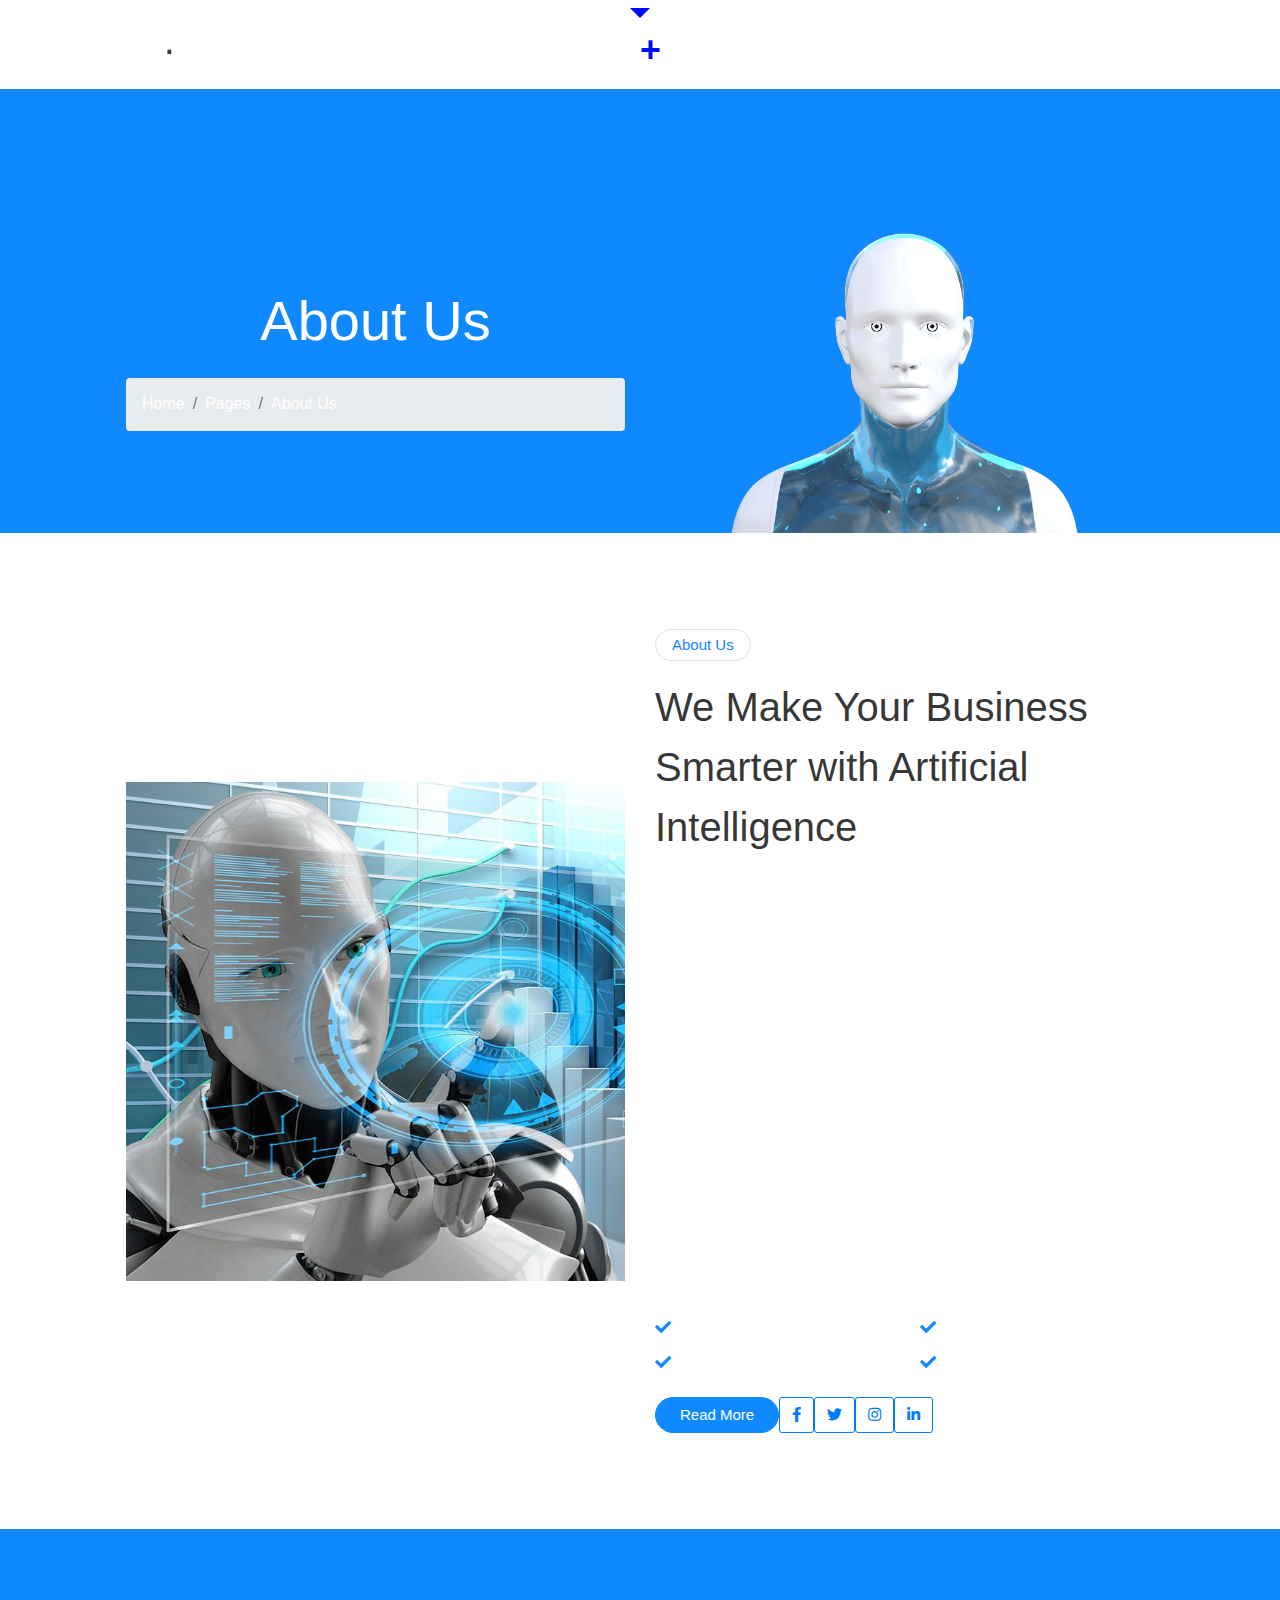
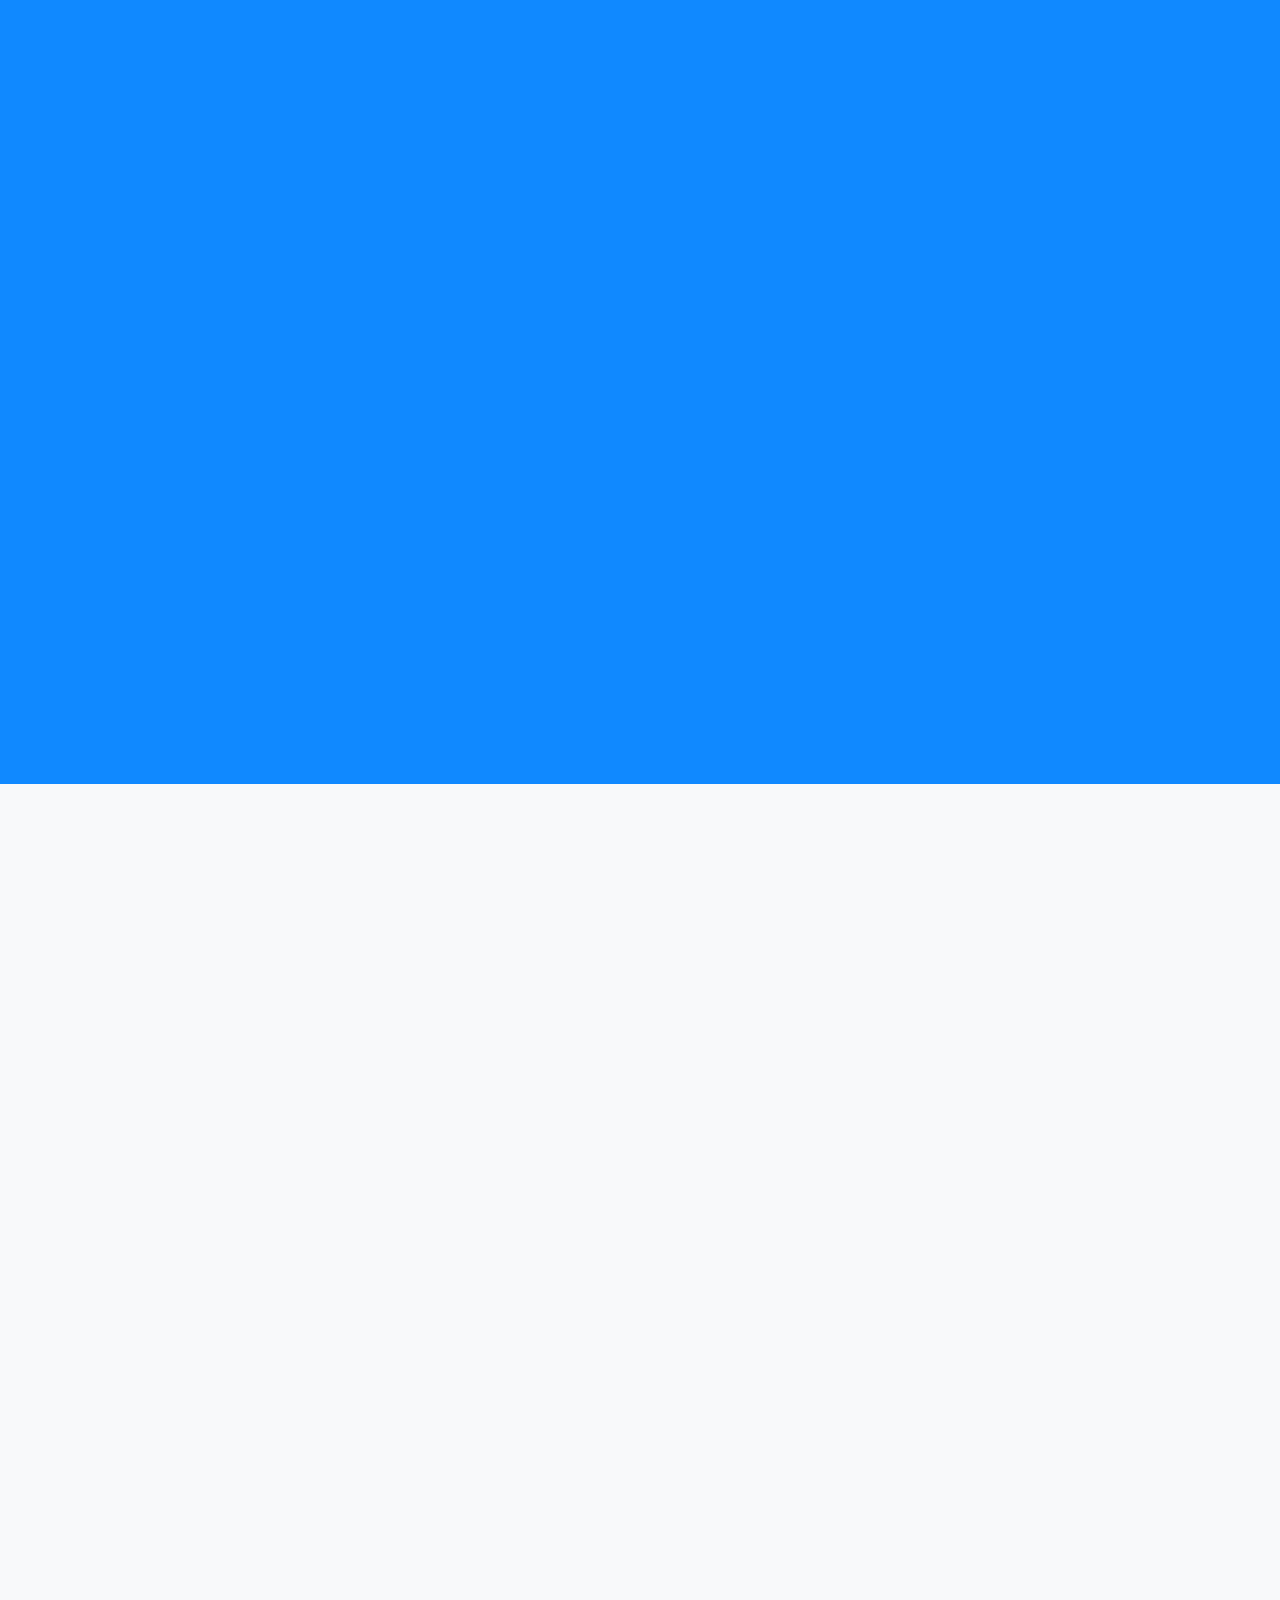
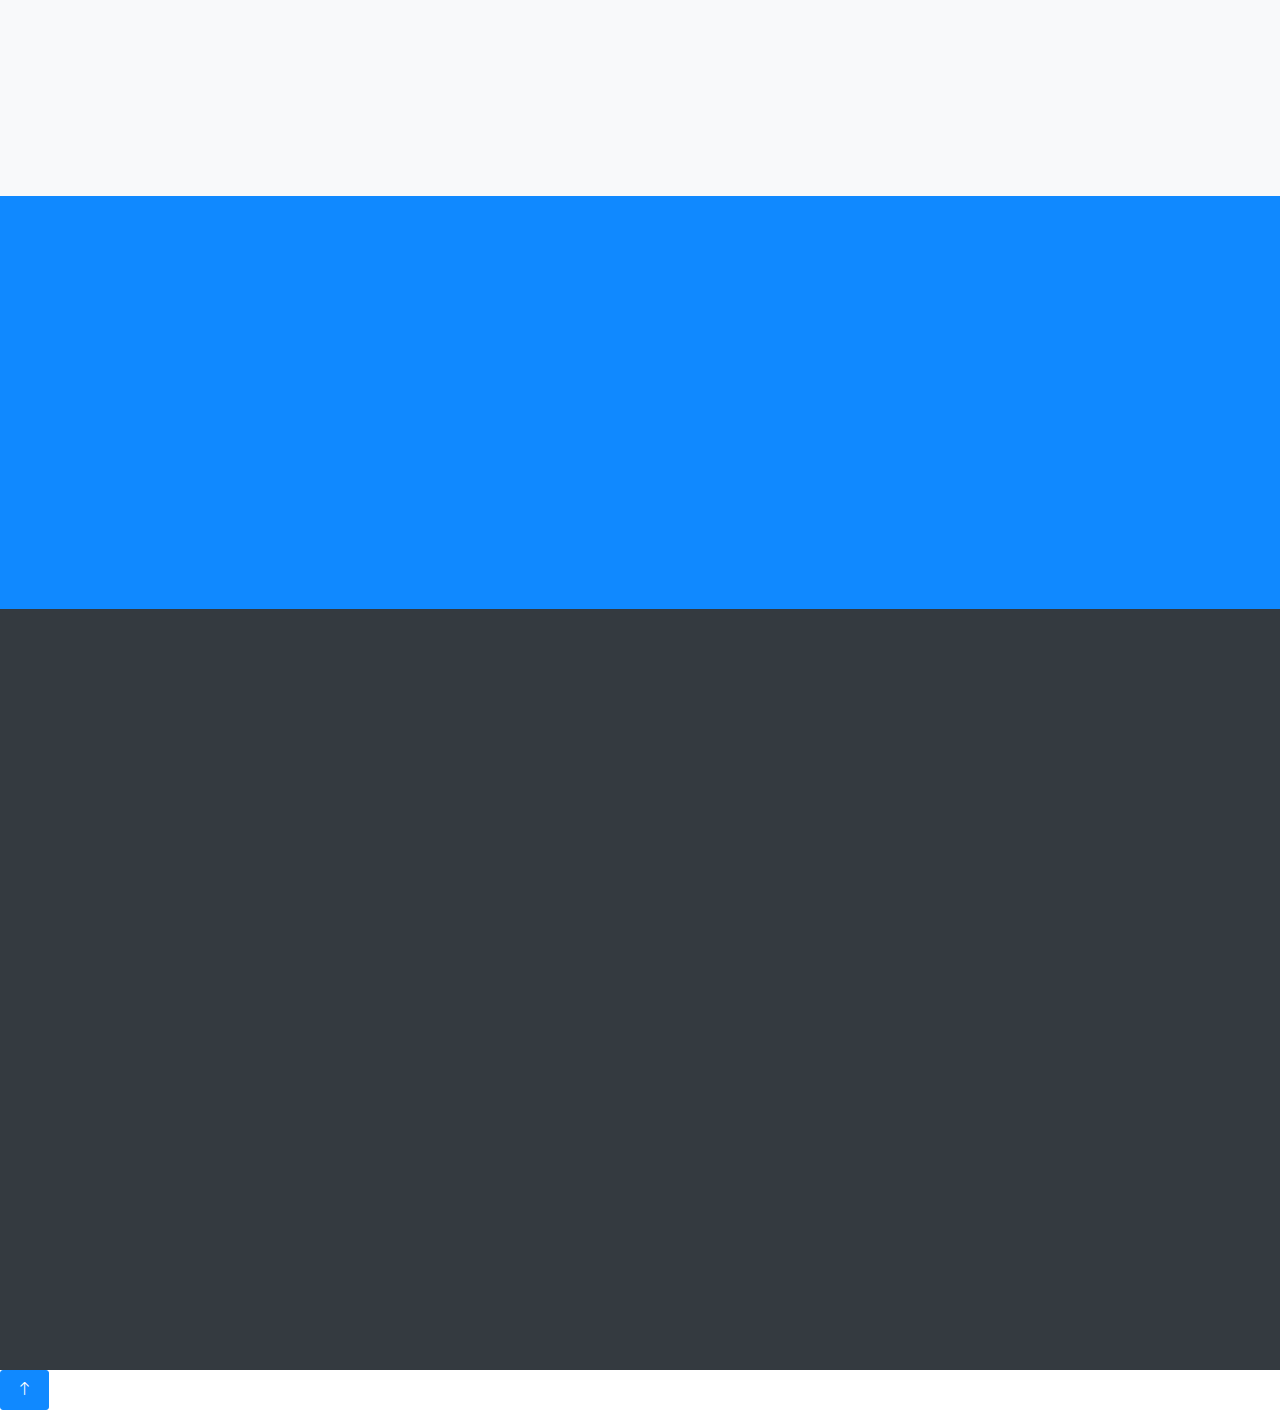
<file: about.html>
<!DOCTYPE html>
<html lang="en">

<head>
    <meta charset="utf-8">
    <title>AI.Tech - Artificial Intelligence HTML Template</title>
    <meta content="width=device-width, initial-scale=1.0" name="viewport">
    <meta content="" name="keywords">
    <meta content="" name="description">

    <!-- Favicon -->
    <link href="img/favicon.ico" rel="icon">

    <!-- Google Web Fonts -->
    <link rel="preconnect" href="https://fonts.googleapis.com">
    <link rel="preconnect" href="https://fonts.gstatic.com" crossorigin>
    <link href="https://fonts.googleapis.com/css2?family=Open+Sans:wght@400;600&family=Ubuntu:wght@500;700&display=swap"
        rel="stylesheet">

    <!-- Icon Font Stylesheet -->
    <link href="https://cdnjs.cloudflare.com/ajax/libs/font-awesome/5.10.0/css/all.min.css" rel="stylesheet">
    <link href="https://cdn.jsdelivr.net/npm/bootstrap-icons@1.4.1/font/bootstrap-icons.css" rel="stylesheet">

    <!-- Libraries Stylesheet -->
    <link href="lib/animate/animate.min.css" rel="stylesheet">
    <link href="lib/owlcarousel/assets/owl.carousel.min.css" rel="stylesheet">

    <!-- Customized Bootstrap Stylesheet -->
    <link href="css/bootstrap.min.css" rel="stylesheet">

    <!-- Template Stylesheet -->
    <link href="css/style.css" rel="stylesheet">
</head>

<body>
    <!-- Spinner Start -->
    <div id="spinner"
        class="show bg-white position-fixed translate-middle w-100 vh-100 top-50 start-50 d-flex align-items-center justify-content-center">
        <div class="spinner-grow text-primary" style="width: 3rem; height: 3rem;" role="status">
            <span class="sr-only">Loading...</span>
        </div>
    </div>
    <!-- Spinner End -->


    <!-- Navbar Start -->
    <div class="container-fluid sticky-top">
        <div class="container">
            <nav class="navbar navbar-expand-lg navbar-dark p-0">
                <a href="index.html" class="navbar-brand">
                    <h1 class="text-white">AI<span class="text-dark">.</span>Tech</h1>
                </a>
                <button type="button" class="navbar-toggler ms-auto me-0" data-bs-toggle="collapse"
                    data-bs-target="#navbarCollapse">
                    <span class="navbar-toggler-icon"></span>
                </button>
                <div class="collapse navbar-collapse" id="navbarCollapse">
                    <div class="navbar-nav ms-auto">
                        <a href="index.html" class="nav-item nav-link">Home</a>
                        <a href="about.html" class="nav-item nav-link active">About</a>
                        <a href="service.html" class="nav-item nav-link">Services</a>
                        <a href="project.html" class="nav-item nav-link">Projects</a>
                        <div class="nav-item dropdown">
                            <a href="#" class="nav-link dropdown-toggle" data-bs-toggle="dropdown">Pages</a>
                            <div class="dropdown-menu bg-light mt-2">
                                <a href="feature.html" class="dropdown-item">Features</a>
                                <a href="team.html" class="dropdown-item">Our Team</a>
                                <a href="faq.html" class="dropdown-item">FAQs</a>
                                <a href="testimonial.html" class="dropdown-item">Testimonial</a>
                                <a href="404.html" class="dropdown-item">404 Page</a>
                            </div>
                        </div>
                        <a href="contact.html" class="nav-item nav-link">Contact</a>
                    </div>
                    <butaton type="button" class="btn text-white p-0 d-none d-lg-block" data-bs-toggle="modal"
                        data-bs-target="#searchModal"><i class="fa fa-search"></i></butaton>
                </div>
            </nav>
        </div>
    </div>
    <!-- Navbar End -->


    <!-- Hero Start -->
    <div class="container-fluid pt-5 bg-primary hero-header">
        <div class="container pt-5">
            <div class="row g-5 pt-5">
                <div class="col-lg-6 align-self-center text-center text-lg-start mb-lg-5">
                    <h1 class="display-4 text-white mb-4 animated slideInRight">About Us</h1>
                    <nav aria-label="breadcrumb">
                        <ol class="breadcrumb justify-content-center justify-content-lg-start mb-0">
                            <li class="breadcrumb-item"><a class="text-white" href="#">Home</a></li>
                            <li class="breadcrumb-item"><a class="text-white" href="#">Pages</a></li>
                            <li class="breadcrumb-item text-white active" aria-current="page">About Us</li>
                        </ol>
                    </nav>
                </div>
                <div class="col-lg-6 align-self-end text-center text-lg-end">
                    <img class="img-fluid" src="img/hero-img.png" alt="" style="max-height: 300px;">
                </div>
            </div>
        </div>
    </div>
    <!-- Hero End -->


    <!-- Full Screen Search Start -->
    <div class="modal fade" id="searchModal" tabindex="-1">
        <div class="modal-dialog modal-fullscreen">
            <div class="modal-content" style="background: rgba(20, 24, 62, 0.7);">
                <div class="modal-header border-0">
                    <button type="button" class="btn btn-square bg-white btn-close" data-bs-dismiss="modal"
                        aria-label="Close"></button>
                </div>
                <div class="modal-body d-flex align-items-center justify-content-center">
                    <div class="input-group" style="max-width: 600px;">
                        <input type="text" class="form-control bg-transparent border-light p-3"
                            placeholder="Type search keyword">
                        <button class="btn btn-light px-4"><i class="bi bi-search"></i></button>
                    </div>
                </div>
            </div>
        </div>
    </div>
    <!-- Full Screen Search End -->


    <!-- About Start -->
    <div class="container-fluid py-5">
        <div class="container py-5">
            <div class="row g-5 align-items-center">
                <div class="col-lg-6 wow fadeIn" data-wow-delay="0.1s">
                    <div class="about-img">
                        <img class="img-fluid" src="img/about-img.jpg">
                    </div>
                </div>
                <div class="col-lg-6 wow fadeIn" data-wow-delay="0.5s">
                    <div class="btn btn-sm border rounded-pill text-primary px-3 mb-3">About Us</div>
                    <h1 class="mb-4">We Make Your Business Smarter with Artificial Intelligence</h1>
                    <p class="mb-4">Tempor erat elitr rebum at clita. Diam dolor diam ipsum et tempor sit. Aliqu diam
                        amet diam et eos labore. Clita erat ipsum et lorem et sit, sed stet no labore lorem sit. Sanctus
                        clita duo justo et tempor eirmod magna dolore erat amet</p>
                    <p class="mb-4">Aliqu diam amet diam et eos labore. Clita erat ipsum et lorem et sit, sed stet no
                        labore lorem sit. Sanctus clita duo justo et tempor.</p>
                    <div class="row g-3">
                        <div class="col-sm-6">
                            <h6 class="mb-3"><i class="fa fa-check text-primary me-2"></i>Award Winning</h6>
                            <h6 class="mb-0"><i class="fa fa-check text-primary me-2"></i>Professional Staff</h6>
                        </div>
                        <div class="col-sm-6">
                            <h6 class="mb-3"><i class="fa fa-check text-primary me-2"></i>24/7 Support</h6>
                            <h6 class="mb-0"><i class="fa fa-check text-primary me-2"></i>Fair Prices</h6>
                        </div>
                    </div>
                    <div class="d-flex align-items-center mt-4">
                        <a class="btn btn-primary rounded-pill px-4 me-3" href="">Read More</a>
                        <a class="btn btn-outline-primary btn-square me-3" href=""><i class="fab fa-facebook-f"></i></a>
                        <a class="btn btn-outline-primary btn-square me-3" href=""><i class="fab fa-twitter"></i></a>
                        <a class="btn btn-outline-primary btn-square me-3" href=""><i class="fab fa-instagram"></i></a>
                        <a class="btn btn-outline-primary btn-square" href=""><i class="fab fa-linkedin-in"></i></a>
                    </div>
                </div>
            </div>
        </div>
    </div>
    <!-- About End -->


    <!-- Feature Start -->
    <div class="container-fluid bg-primary feature pt-5">
        <div class="container pt-5">
            <div class="row g-5">
                <div class="col-lg-6 align-self-center mb-md-5 pb-md-5 wow fadeIn" data-wow-delay="0.3s">
                    <div class="btn btn-sm border rounded-pill text-white px-3 mb-3">Why Choose Us</div>
                    <h1 class="text-white mb-4">We're Best in AI Industry with 10 Years of Experience</h1>
                    <p class="text-light mb-4">Aliqu diam amet diam et eos labore. Clita erat ipsum et lorem et sit, sed
                        stet no labore lorem sit. Sanctus clita duo justo et tempor</p>
                    <div class="d-flex align-items-center text-white mb-3">
                        <div class="btn-sm-square bg-white text-primary rounded-circle me-3">
                            <i class="fa fa-check"></i>
                        </div>
                        <span>Diam dolor diam ipsum et tempor sit</span>
                    </div>
                    <div class="d-flex align-items-center text-white mb-3">
                        <div class="btn-sm-square bg-white text-primary rounded-circle me-3">
                            <i class="fa fa-check"></i>
                        </div>
                        <span>Diam dolor diam ipsum et tempor sit</span>
                    </div>
                    <div class="d-flex align-items-center text-white mb-3">
                        <div class="btn-sm-square bg-white text-primary rounded-circle me-3">
                            <i class="fa fa-check"></i>
                        </div>
                        <span>Diam dolor diam ipsum et tempor sit</span>
                    </div>
                    <div class="row g-4 pt-3">
                        <div class="col-sm-6">
                            <div class="d-flex rounded p-3" style="background: rgba(256, 256, 256, 0.1);">
                                <i class="fa fa-home fa-3x text-white"></i>
                                <div class="ms-3">
                                    <h2 class="text-white mb-0" data-toggle="counter-up">9999</h2>
                                    <p class="text-white mb-0">Happy Clients</p>
                                </div>
                            </div>
                        </div>
                        <div class="col-sm-6">
                            <div class="d-flex rounded p-3" style="background: rgba(256, 256, 256, 0.1);">
                                <i class="fa fa-home fa-3x text-white"></i>
                                <div class="ms-3">
                                    <h2 class="text-white mb-0" data-toggle="counter-up">9999</h2>
                                    <p class="text-white mb-0">Project Complete</p>
                                </div>
                            </div>
                        </div>
                    </div>
                </div>
                <div class="col-lg-6 align-self-end text-center text-md-end wow fadeIn" data-wow-delay="0.5s">
                    <img class="img-fluid" src="img/feature.png" alt="">
                </div>
            </div>
        </div>
    </div>
    <!-- Feature End -->


    <!-- Team Start -->
    <div class="container-fluid bg-light py-5">
        <div class="container py-5">
            <div class="row g-5 align-items-center">
                <div class="col-lg-5 wow fadeIn" data-wow-delay="0.1s">
                    <div class="btn btn-sm border rounded-pill text-primary px-3 mb-3">Our Team</div>
                    <h1 class="mb-4">Meet Our Experienced Team Members</h1>
                    <p class="mb-4">Tempor erat elitr rebum at clita. Diam dolor diam ipsum et tempor sit. Aliqu diam
                        amet diam et eos labore. Clita erat ipsum et lorem et sit, sed stet no labore lorem sit. Sanctus
                        clita duo justo et tempor eirmod magna dolore erat amet</p>
                    <a class="btn btn-primary rounded-pill px-4" href="">Read More</a>
                </div>
                <div class="col-lg-7">
                    <div class="row g-4">
                        <div class="col-md-6">
                            <div class="row g-4">
                                <div class="col-12 wow fadeIn" data-wow-delay="0.1s">
                                    <div class="team-item bg-white text-center rounded p-4 pt-0">
                                        <img class="img-fluid rounded-circle p-4" src="img/team-1.jpg" alt="">
                                        <h5 class="mb-0">Boris Johnson</h5>
                                        <small>Founder & CEO</small>
                                        <div class="d-flex justify-content-center mt-3">
                                            <a class="btn btn-square btn-primary m-1" href=""><i
                                                    class="fab fa-facebook-f"></i></a>
                                            <a class="btn btn-square btn-primary m-1" href=""><i
                                                    class="fab fa-twitter"></i></a>
                                            <a class="btn btn-square btn-primary m-1" href=""><i
                                                    class="fab fa-instagram"></i></a>
                                            <a class="btn btn-square btn-primary m-1" href=""><i
                                                    class="fab fa-linkedin-in"></i></a>
                                        </div>
                                    </div>
                                </div>
                                <div class="col-12 wow fadeIn" data-wow-delay="0.5s">
                                    <div class="team-item bg-white text-center rounded p-4 pt-0">
                                        <img class="img-fluid rounded-circle p-4" src="img/team-2.jpg" alt="">
                                        <h5 class="mb-0">Adam Crew</h5>
                                        <small>Executive Manager</small>
                                        <div class="d-flex justify-content-center mt-3">
                                            <a class="btn btn-square btn-primary m-1" href=""><i
                                                    class="fab fa-facebook-f"></i></a>
                                            <a class="btn btn-square btn-primary m-1" href=""><i
                                                    class="fab fa-twitter"></i></a>
                                            <a class="btn btn-square btn-primary m-1" href=""><i
                                                    class="fab fa-instagram"></i></a>
                                            <a class="btn btn-square btn-primary m-1" href=""><i
                                                    class="fab fa-linkedin-in"></i></a>
                                        </div>
                                    </div>
                                </div>
                            </div>
                        </div>
                        <div class="col-md-6 pt-md-4">
                            <div class="row g-4">
                                <div class="col-12 wow fadeIn" data-wow-delay="0.3s">
                                    <div class="team-item bg-white text-center rounded p-4 pt-0">
                                        <img class="img-fluid rounded-circle p-4" src="img/team-3.jpg" alt="">
                                        <h5 class="mb-0">Kate Winslet</h5>
                                        <small>Co Founder</small>
                                        <div class="d-flex justify-content-center mt-3">
                                            <a class="btn btn-square btn-primary m-1" href=""><i
                                                    class="fab fa-facebook-f"></i></a>
                                            <a class="btn btn-square btn-primary m-1" href=""><i
                                                    class="fab fa-twitter"></i></a>
                                            <a class="btn btn-square btn-primary m-1" href=""><i
                                                    class="fab fa-instagram"></i></a>
                                            <a class="btn btn-square btn-primary m-1" href=""><i
                                                    class="fab fa-linkedin-in"></i></a>
                                        </div>
                                    </div>
                                </div>
                                <div class="col-12 wow fadeIn" data-wow-delay="0.7s">
                                    <div class="team-item bg-white text-center rounded p-4 pt-0">
                                        <img class="img-fluid rounded-circle p-4" src="img/team-4.jpg" alt="">
                                        <h5 class="mb-0">Cody Gardner</h5>
                                        <small>Project Manager</small>
                                        <div class="d-flex justify-content-center mt-3">
                                            <a class="btn btn-square btn-primary m-1" href=""><i
                                                    class="fab fa-facebook-f"></i></a>
                                            <a class="btn btn-square btn-primary m-1" href=""><i
                                                    class="fab fa-twitter"></i></a>
                                            <a class="btn btn-square btn-primary m-1" href=""><i
                                                    class="fab fa-instagram"></i></a>
                                            <a class="btn btn-square btn-primary m-1" href=""><i
                                                    class="fab fa-linkedin-in"></i></a>
                                        </div>
                                    </div>
                                </div>
                            </div>
                        </div>
                    </div>
                </div>
            </div>
        </div>
    </div>
    <!-- Team End -->


    <!-- Newsletter Start -->
    <div class="container-fluid bg-primary newsletter py-5">
        <div class="container">
            <div class="row g-5 align-items-center">
                <div class="col-md-5 ps-lg-0 pt-5 pt-md-0 text-start wow fadeIn" data-wow-delay="0.3s">
                    <img class="img-fluid" src="img/newsletter.png" alt="">
                </div>
                <div class="col-md-7 py-5 newsletter-text wow fadeIn" data-wow-delay="0.5s">
                    <div class="btn btn-sm border rounded-pill text-white px-3 mb-3">Newsletter</div>
                    <h1 class="text-white mb-4">Let's subscribe the newsletter</h1>
                    <div class="position-relative w-100 mt-3 mb-2">
                        <input class="form-control border-0 rounded-pill w-100 ps-4 pe-5" type="text"
                            placeholder="Enter Your Email" style="height: 48px;">
                        <button type="button" class="btn shadow-none position-absolute top-0 end-0 mt-1 me-2"><i
                                class="fa fa-paper-plane text-primary fs-4"></i></button>
                    </div>
                    <small class="text-white-50">Diam sed sed dolor stet amet eirmod</small>
                </div>
            </div>
        </div>
    </div>
    <!-- Newsletter End -->


    <!-- Footer Start -->
    <div class="container-fluid bg-dark text-white-50 footer pt-5">
        <div class="container py-5">
            <div class="row g-5">
                <div class="col-md-6 col-lg-3 wow fadeIn" data-wow-delay="0.1s">
                    <a href="index.html" class="d-inline-block mb-3">
                        <h1 class="text-white">AI<span class="text-primary">.</span>Tech</h1>
                    </a>
                    <p class="mb-0">Tempor erat elitr rebum at clita. Diam dolor diam ipsum et tempor sit. Aliqu diam
                        amet diam et eos labore. Clita erat ipsum et lorem et sit, sed stet no labore lorem sit. Sanctus
                        clita duo justo et tempor</p>
                </div>
                <div class="col-md-6 col-lg-3 wow fadeIn" data-wow-delay="0.3s">
                    <h5 class="text-white mb-4">Get In Touch</h5>
                    <p><i class="fa fa-map-marker-alt me-3"></i>123 Street, New York, USA</p>
                    <p><i class="fa fa-phone-alt me-3"></i>+012 345 67890</p>
                    <p><i class="fa fa-envelope me-3"></i>info@example.com</p>
                    <div class="d-flex pt-2">
                        <a class="btn btn-outline-light btn-social" href=""><i class="fab fa-twitter"></i></a>
                        <a class="btn btn-outline-light btn-social" href=""><i class="fab fa-facebook-f"></i></a>
                        <a class="btn btn-outline-light btn-social" href=""><i class="fab fa-youtube"></i></a>
                        <a class="btn btn-outline-light btn-social" href=""><i class="fab fa-instagram"></i></a>
                        <a class="btn btn-outline-light btn-social" href=""><i class="fab fa-linkedin-in"></i></a>
                    </div>
                </div>
                <div class="col-md-6 col-lg-3 wow fadeIn" data-wow-delay="0.5s">
                    <h5 class="text-white mb-4">Popular Link</h5>
                    <a class="btn btn-link" href="">About Us</a>
                    <a class="btn btn-link" href="">Contact Us</a>
                    <a class="btn btn-link" href="">Privacy Policy</a>
                    <a class="btn btn-link" href="">Terms & Condition</a>
                    <a class="btn btn-link" href="">Career</a>
                </div>
                <div class="col-md-6 col-lg-3 wow fadeIn" data-wow-delay="0.7s">
                    <h5 class="text-white mb-4">Our Services</h5>
                    <a class="btn btn-link" href="">Robotic Automation</a>
                    <a class="btn btn-link" href="">Machine learning</a>
                    <a class="btn btn-link" href="">Predictive Analysis</a>
                    <a class="btn btn-link" href="">Data Science</a>
                    <a class="btn btn-link" href="">Robot Technology</a>
                </div>
            </div>
        </div>
        <div class="container wow fadeIn" data-wow-delay="0.1s">
            <div class="copyright">
                <div class="row">
                    <div class="col-md-6 text-center text-md-start mb-3 mb-md-0">
                        &copy; <a class="border-bottom" href="#">Your Site Name</a>, All Right Reserved.

                        <!--/*** This template is free as long as you keep the footer author’s credit link/attribution link/backlink. If you'd like to use the template without the footer author’s credit link/attribution link/backlink, you can purchase the Credit Removal License from "https://htmlcodex.com/credit-removal". Thank you for your support. ***/-->
                        Designed By <a class="border-bottom" href="https://htmlcodex.com">HTML Codex</a> Distributed By <a class="border-bottom" href="https://themewagon.com">ThemeWagon</a>
                    </div>
                    <div class="col-md-6 text-center text-md-end">
                        <div class="footer-menu">
                            <a href="">Home</a>
                            <a href="">Cookies</a>
                            <a href="">Help</a>
                            <a href="">FAQs</a>
                        </div>
                    </div>
                </div>
            </div>
        </div>
    </div>
    <!-- Footer End -->


    <!-- Back to Top -->
    <a href="#" class="btn btn-lg btn-primary btn-lg-square back-to-top pt-2"><i class="bi bi-arrow-up"></i></a>


    <!-- JavaScript Libraries -->
    <script src="https://ajax.googleapis.com/ajax/libs/jquery/3.6.1/jquery.min.js"></script>
    <script src="https://cdn.jsdelivr.net/npm/bootstrap@5.0.0/dist/js/bootstrap.bundle.min.js"></script>
    <script src="lib/wow/wow.min.js"></script>
    <script src="lib/easing/easing.min.js"></script>
    <script src="lib/waypoints/waypoints.min.js"></script>
    <script src="lib/counterup/counterup.min.js"></script>
    <script src="lib/owlcarousel/owl.carousel.min.js"></script>

    <!-- Template Javascript -->
    <script src="js/main.js"></script>
</body>

</html>
</file>
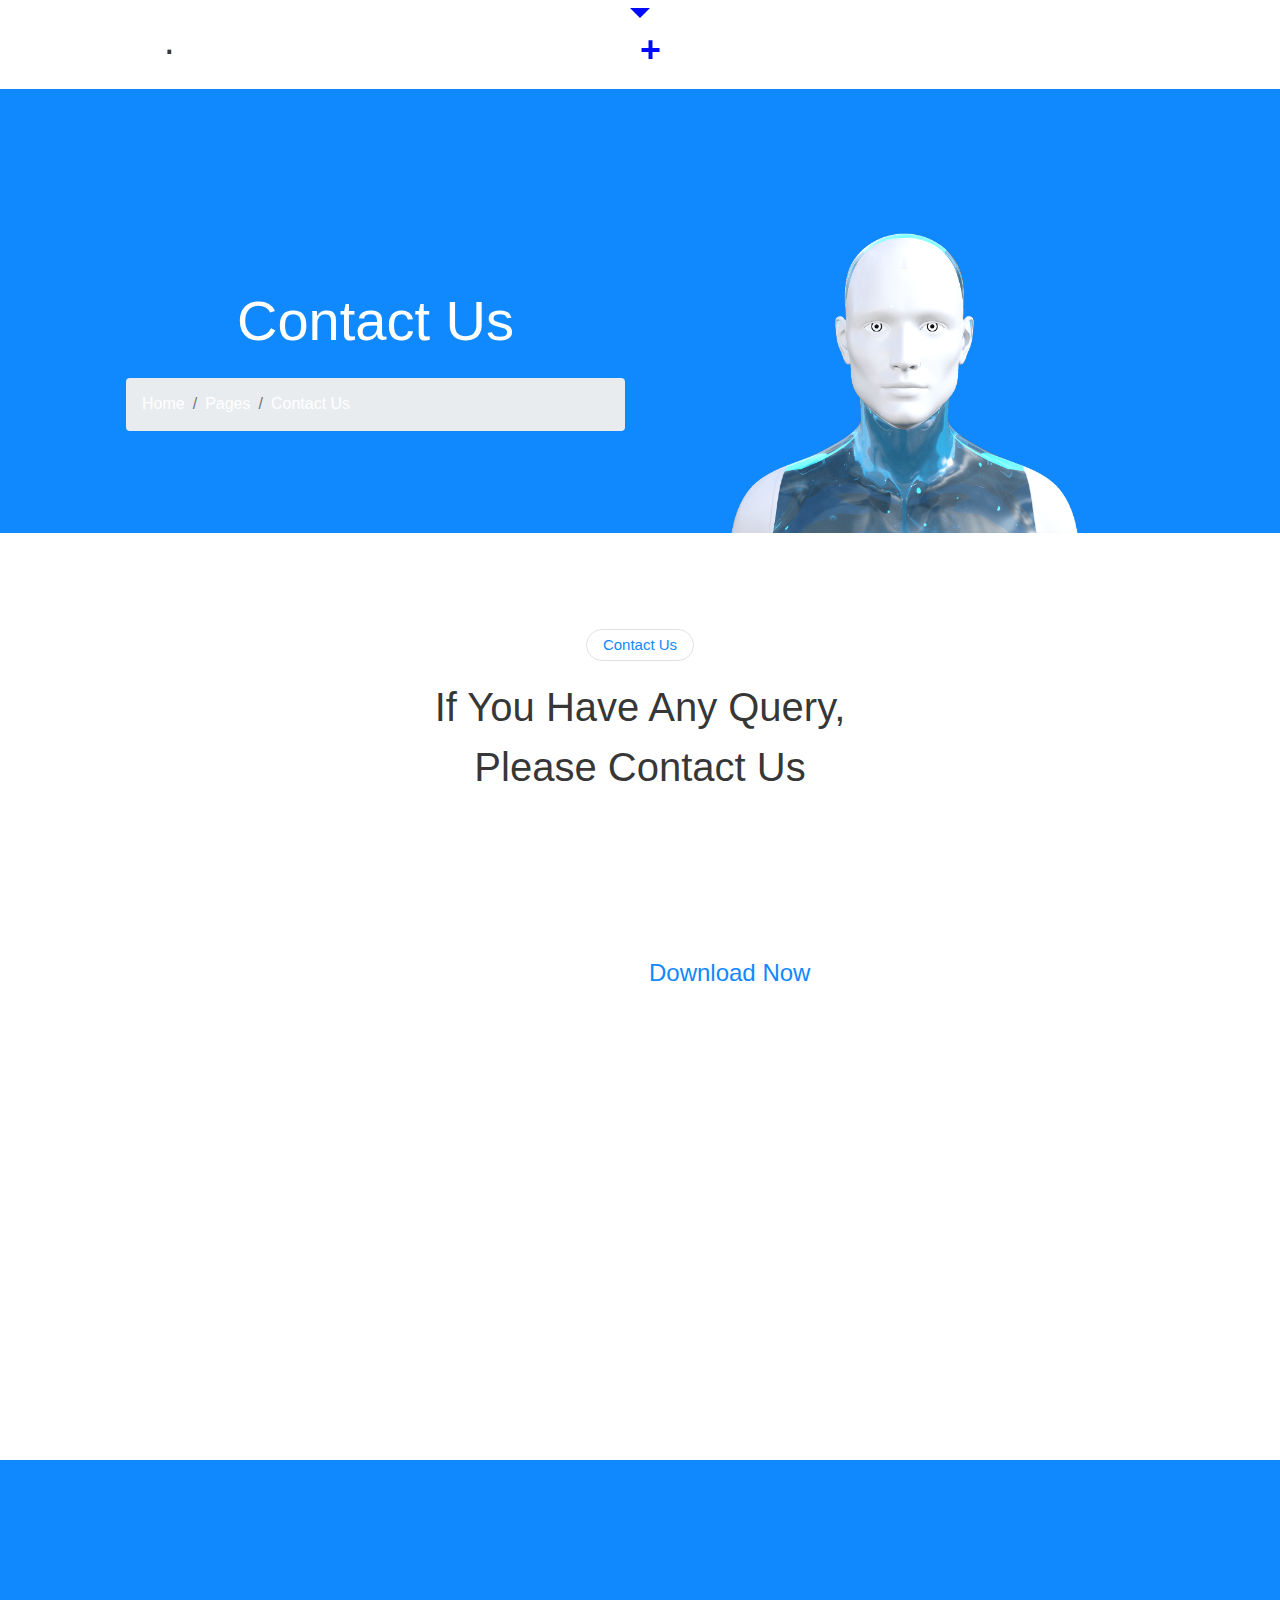
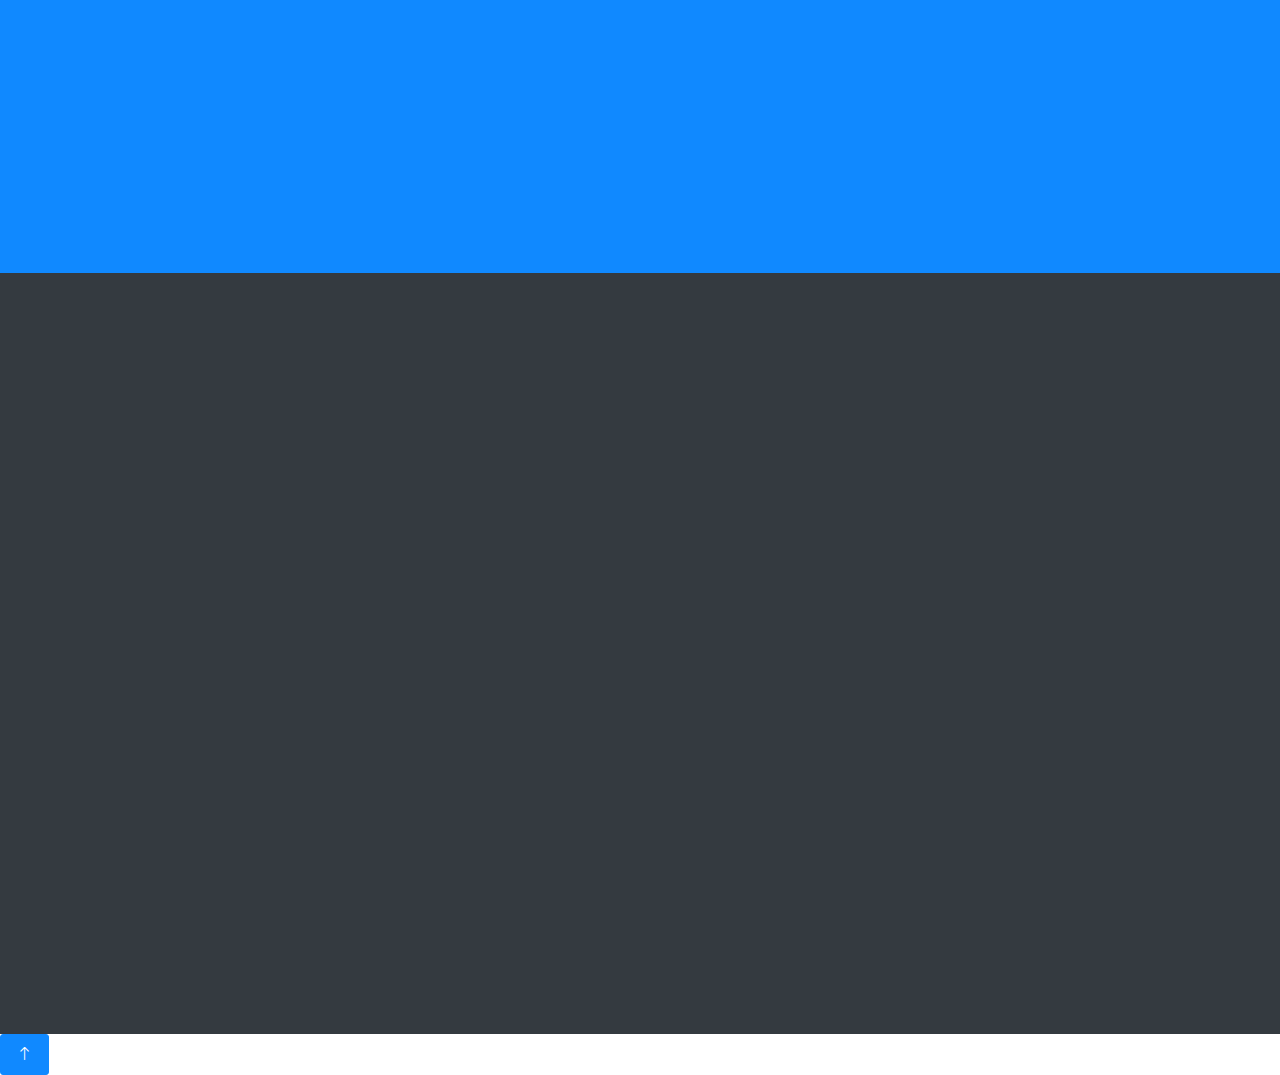
<file: contact.html>
<!DOCTYPE html>
<html lang="en">

<head>
    <meta charset="utf-8">
    <title>AI.Tech - Artificial Intelligence HTML Template</title>
    <meta content="width=device-width, initial-scale=1.0" name="viewport">
    <meta content="" name="keywords">
    <meta content="" name="description">

    <!-- Favicon -->
    <link href="img/favicon.ico" rel="icon">

    <!-- Google Web Fonts -->
    <link rel="preconnect" href="https://fonts.googleapis.com">
    <link rel="preconnect" href="https://fonts.gstatic.com" crossorigin>
    <link href="https://fonts.googleapis.com/css2?family=Open+Sans:wght@400;600&family=Ubuntu:wght@500;700&display=swap"
        rel="stylesheet">

    <!-- Icon Font Stylesheet -->
    <link href="https://cdnjs.cloudflare.com/ajax/libs/font-awesome/5.10.0/css/all.min.css" rel="stylesheet">
    <link href="https://cdn.jsdelivr.net/npm/bootstrap-icons@1.4.1/font/bootstrap-icons.css" rel="stylesheet">

    <!-- Libraries Stylesheet -->
    <link href="lib/animate/animate.min.css" rel="stylesheet">
    <link href="lib/owlcarousel/assets/owl.carousel.min.css" rel="stylesheet">

    <!-- Customized Bootstrap Stylesheet -->
    <link href="css/bootstrap.min.css" rel="stylesheet">

    <!-- Template Stylesheet -->
    <link href="css/style.css" rel="stylesheet">
</head>

<body>
    <!-- Spinner Start -->
    <div id="spinner"
        class="show bg-white position-fixed translate-middle w-100 vh-100 top-50 start-50 d-flex align-items-center justify-content-center">
        <div class="spinner-grow text-primary" style="width: 3rem; height: 3rem;" role="status">
            <span class="sr-only">Loading...</span>
        </div>
    </div>
    <!-- Spinner End -->


    <!-- Navbar Start -->
    <div class="container-fluid sticky-top">
        <div class="container">
            <nav class="navbar navbar-expand-lg navbar-dark p-0">
                <a href="index.html" class="navbar-brand">
                    <h1 class="text-white">AI<span class="text-dark">.</span>Tech</h1>
                </a>
                <button type="button" class="navbar-toggler ms-auto me-0" data-bs-toggle="collapse"
                    data-bs-target="#navbarCollapse">
                    <span class="navbar-toggler-icon"></span>
                </button>
                <div class="collapse navbar-collapse" id="navbarCollapse">
                    <div class="navbar-nav ms-auto">
                        <a href="index.html" class="nav-item nav-link">Home</a>
                        <a href="about.html" class="nav-item nav-link">About</a>
                        <a href="service.html" class="nav-item nav-link">Services</a>
                        <a href="project.html" class="nav-item nav-link">Projects</a>
                        <div class="nav-item dropdown">
                            <a href="#" class="nav-link dropdown-toggle" data-bs-toggle="dropdown">Pages</a>
                            <div class="dropdown-menu bg-light mt-2">
                                <a href="feature.html" class="dropdown-item">Features</a>
                                <a href="team.html" class="dropdown-item">Our Team</a>
                                <a href="faq.html" class="dropdown-item">FAQs</a>
                                <a href="testimonial.html" class="dropdown-item">Testimonial</a>
                                <a href="404.html" class="dropdown-item">404 Page</a>
                            </div>
                        </div>
                        <a href="contact.html" class="nav-item nav-link active">Contact</a>
                    </div>
                    <butaton type="button" class="btn text-white p-0 d-none d-lg-block" data-bs-toggle="modal"
                        data-bs-target="#searchModal"><i class="fa fa-search"></i></butaton>
                </div>
            </nav>
        </div>
    </div>
    <!-- Navbar End -->


    <!-- Hero Start -->
    <div class="container-fluid pt-5 bg-primary hero-header">
        <div class="container pt-5">
            <div class="row g-5 pt-5">
                <div class="col-lg-6 align-self-center text-center text-lg-start mb-lg-5">
                    <h1 class="display-4 text-white mb-4 animated slideInRight">Contact Us</h1>
                    <nav aria-label="breadcrumb">
                        <ol class="breadcrumb justify-content-center justify-content-lg-start mb-0">
                            <li class="breadcrumb-item"><a class="text-white" href="#">Home</a></li>
                            <li class="breadcrumb-item"><a class="text-white" href="#">Pages</a></li>
                            <li class="breadcrumb-item text-white active" aria-current="page">Contact Us</li>
                        </ol>
                    </nav>
                </div>
                <div class="col-lg-6 align-self-end text-center text-lg-end">
                    <img class="img-fluid" src="img/hero-img.png" alt="" style="max-height: 300px;">
                </div>
            </div>
        </div>
    </div>
    <!-- Hero End -->


    <!-- Full Screen Search Start -->
    <div class="modal fade" id="searchModal" tabindex="-1">
        <div class="modal-dialog modal-fullscreen">
            <div class="modal-content" style="background: rgba(20, 24, 62, 0.7);">
                <div class="modal-header border-0">
                    <button type="button" class="btn btn-square bg-white btn-close" data-bs-dismiss="modal"
                        aria-label="Close"></button>
                </div>
                <div class="modal-body d-flex align-items-center justify-content-center">
                    <div class="input-group" style="max-width: 600px;">
                        <input type="text" class="form-control bg-transparent border-light p-3"
                            placeholder="Type search keyword">
                        <button class="btn btn-light px-4"><i class="bi bi-search"></i></button>
                    </div>
                </div>
            </div>
        </div>
    </div>
    <!-- Full Screen Search End -->


    <!-- Contact Start -->
    <div class="container-fluid py-5">
        <div class="container py-5">
            <div class="mx-auto text-center wow fadeIn" data-wow-delay="0.1s" style="max-width: 500px;">
                <div class="btn btn-sm border rounded-pill text-primary px-3 mb-3">Contact Us</div>
                <h1 class="mb-4">If You Have Any Query, Please Contact Us</h1>
            </div>
            <div class="row justify-content-center">
                <div class="col-lg-7">
                    <p class="text-center mb-4">The contact form is currently inactive. Get a functional and working contact form with Ajax & PHP in a few minutes. Just copy and paste the files, add a little code and you're done. <a href="https://htmlcodex.com/contact-form">Download Now</a>.</p>
                    <div class="wow fadeIn" data-wow-delay="0.3s">
                        <form>
                            <div class="row g-3">
                                <div class="col-md-6">
                                    <div class="form-floating">
                                        <input type="text" class="form-control" id="name" placeholder="Your Name">
                                        <label for="name">Your Name</label>
                                    </div>
                                </div>
                                <div class="col-md-6">
                                    <div class="form-floating">
                                        <input type="email" class="form-control" id="email" placeholder="Your Email">
                                        <label for="email">Your Email</label>
                                    </div>
                                </div>
                                <div class="col-12">
                                    <div class="form-floating">
                                        <input type="text" class="form-control" id="subject" placeholder="Subject">
                                        <label for="subject">Subject</label>
                                    </div>
                                </div>
                                <div class="col-12">
                                    <div class="form-floating">
                                        <textarea class="form-control" placeholder="Leave a message here" id="message" style="height: 150px"></textarea>
                                        <label for="message">Message</label>
                                    </div>
                                </div>
                                <div class="col-12">
                                    <button class="btn btn-primary w-100 py-3" type="submit">Send Message</button>
                                </div>
                            </div>
                        </form>
                    </div>
                </div>
            </div>
        </div>
    </div>
    <!-- Contact End -->
        

    <!-- Newsletter Start -->
    <div class="container-fluid bg-primary newsletter py-5">
        <div class="container">
            <div class="row g-5 align-items-center">
                <div class="col-md-5 ps-lg-0 pt-5 pt-md-0 text-start wow fadeIn" data-wow-delay="0.3s">
                    <img class="img-fluid" src="img/newsletter.png" alt="">
                </div>
                <div class="col-md-7 py-5 newsletter-text wow fadeIn" data-wow-delay="0.5s">
                    <div class="btn btn-sm border rounded-pill text-white px-3 mb-3">Newsletter</div>
                    <h1 class="text-white mb-4">Let's subscribe the newsletter</h1>
                    <div class="position-relative w-100 mt-3 mb-2">
                        <input class="form-control border-0 rounded-pill w-100 ps-4 pe-5" type="text"
                            placeholder="Enter Your Email" style="height: 48px;">
                        <button type="button" class="btn shadow-none position-absolute top-0 end-0 mt-1 me-2"><i
                                class="fa fa-paper-plane text-primary fs-4"></i></button>
                    </div>
                    <small class="text-white-50">Diam sed sed dolor stet amet eirmod</small>
                </div>
            </div>
        </div>
    </div>
    <!-- Newsletter End -->


    <!-- Footer Start -->
    <div class="container-fluid bg-dark text-white-50 footer pt-5">
        <div class="container py-5">
            <div class="row g-5">
                <div class="col-md-6 col-lg-3 wow fadeIn" data-wow-delay="0.1s">
                    <a href="index.html" class="d-inline-block mb-3">
                        <h1 class="text-white">AI<span class="text-primary">.</span>Tech</h1>
                    </a>
                    <p class="mb-0">Tempor erat elitr rebum at clita. Diam dolor diam ipsum et tempor sit. Aliqu diam
                        amet diam et eos labore. Clita erat ipsum et lorem et sit, sed stet no labore lorem sit. Sanctus
                        clita duo justo et tempor</p>
                </div>
                <div class="col-md-6 col-lg-3 wow fadeIn" data-wow-delay="0.3s">
                    <h5 class="text-white mb-4">Get In Touch</h5>
                    <p><i class="fa fa-map-marker-alt me-3"></i>123 Street, New York, USA</p>
                    <p><i class="fa fa-phone-alt me-3"></i>+012 345 67890</p>
                    <p><i class="fa fa-envelope me-3"></i>info@example.com</p>
                    <div class="d-flex pt-2">
                        <a class="btn btn-outline-light btn-social" href=""><i class="fab fa-twitter"></i></a>
                        <a class="btn btn-outline-light btn-social" href=""><i class="fab fa-facebook-f"></i></a>
                        <a class="btn btn-outline-light btn-social" href=""><i class="fab fa-youtube"></i></a>
                        <a class="btn btn-outline-light btn-social" href=""><i class="fab fa-instagram"></i></a>
                        <a class="btn btn-outline-light btn-social" href=""><i class="fab fa-linkedin-in"></i></a>
                    </div>
                </div>
                <div class="col-md-6 col-lg-3 wow fadeIn" data-wow-delay="0.5s">
                    <h5 class="text-white mb-4">Popular Link</h5>
                    <a class="btn btn-link" href="">About Us</a>
                    <a class="btn btn-link" href="">Contact Us</a>
                    <a class="btn btn-link" href="">Privacy Policy</a>
                    <a class="btn btn-link" href="">Terms & Condition</a>
                    <a class="btn btn-link" href="">Career</a>
                </div>
                <div class="col-md-6 col-lg-3 wow fadeIn" data-wow-delay="0.7s">
                    <h5 class="text-white mb-4">Our Services</h5>
                    <a class="btn btn-link" href="">Robotic Automation</a>
                    <a class="btn btn-link" href="">Machine learning</a>
                    <a class="btn btn-link" href="">Predictive Analysis</a>
                    <a class="btn btn-link" href="">Data Science</a>
                    <a class="btn btn-link" href="">Robot Technology</a>
                </div>
            </div>
        </div>
        <div class="container wow fadeIn" data-wow-delay="0.1s">
            <div class="copyright">
                <div class="row">
                    <div class="col-md-6 text-center text-md-start mb-3 mb-md-0">
                        &copy; <a class="border-bottom" href="#">Your Site Name</a>, All Right Reserved.

                        <!--/*** This template is free as long as you keep the footer author’s credit link/attribution link/backlink. If you'd like to use the template without the footer author’s credit link/attribution link/backlink, you can purchase the Credit Removal License from "https://htmlcodex.com/credit-removal". Thank you for your support. ***/-->
                        Designed By <a class="border-bottom" href="https://htmlcodex.com">HTML Codex</a> Distributed By <a class="border-bottom" href="https://themewagon.com">ThemeWagon</a>
                    </div>
                    <div class="col-md-6 text-center text-md-end">
                        <div class="footer-menu">
                            <a href="">Home</a>
                            <a href="">Cookies</a>
                            <a href="">Help</a>
                            <a href="">FAQs</a>
                        </div>
                    </div>
                </div>
            </div>
        </div>
    </div>
    <!-- Footer End -->


    <!-- Back to Top -->
    <a href="#" class="btn btn-lg btn-primary btn-lg-square back-to-top pt-2"><i class="bi bi-arrow-up"></i></a>


    <!-- JavaScript Libraries -->
    <script src="https://ajax.googleapis.com/ajax/libs/jquery/3.6.1/jquery.min.js"></script>
    <script src="https://cdn.jsdelivr.net/npm/bootstrap@5.0.0/dist/js/bootstrap.bundle.min.js"></script>
    <script src="lib/wow/wow.min.js"></script>
    <script src="lib/easing/easing.min.js"></script>
    <script src="lib/waypoints/waypoints.min.js"></script>
    <script src="lib/counterup/counterup.min.js"></script>
    <script src="lib/owlcarousel/owl.carousel.min.js"></script>

    <!-- Template Javascript -->
    <script src="js/main.js"></script>
</body>

</html>
</file>
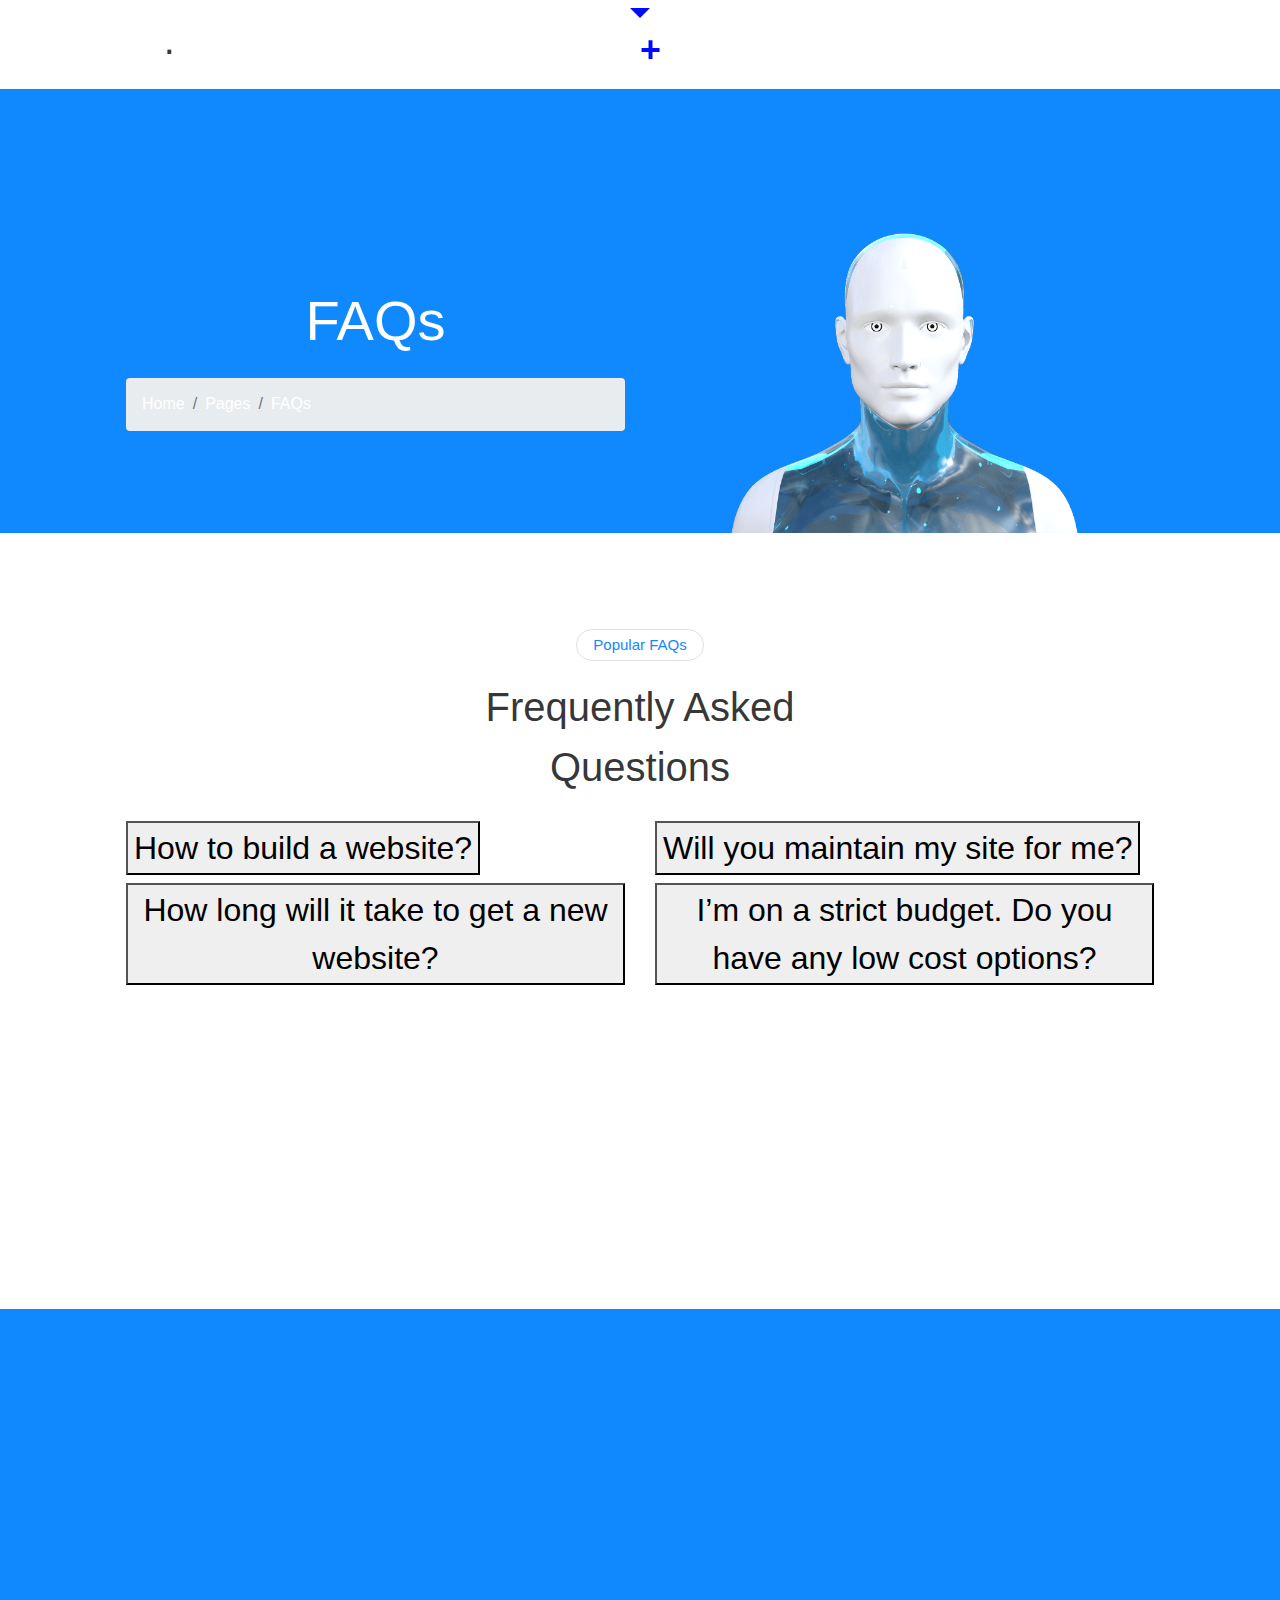
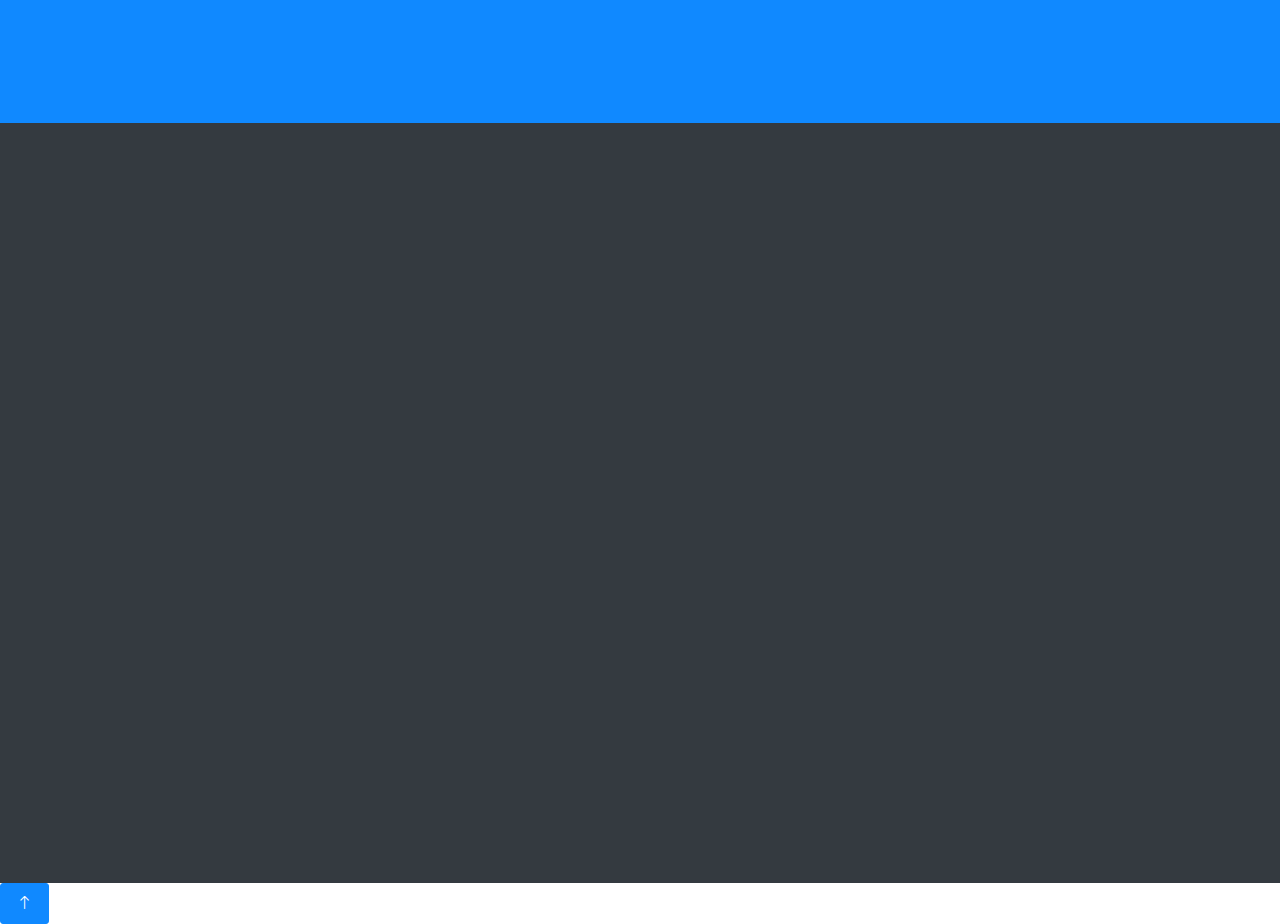
<file: faq.html>
<!DOCTYPE html>
<html lang="en">

<head>
    <meta charset="utf-8">
    <title>AI.Tech - Artificial Intelligence HTML Template</title>
    <meta content="width=device-width, initial-scale=1.0" name="viewport">
    <meta content="" name="keywords">
    <meta content="" name="description">

    <!-- Favicon -->
    <link href="img/favicon.ico" rel="icon">

    <!-- Google Web Fonts -->
    <link rel="preconnect" href="https://fonts.googleapis.com">
    <link rel="preconnect" href="https://fonts.gstatic.com" crossorigin>
    <link href="https://fonts.googleapis.com/css2?family=Open+Sans:wght@400;600&family=Ubuntu:wght@500;700&display=swap"
        rel="stylesheet">

    <!-- Icon Font Stylesheet -->
    <link href="https://cdnjs.cloudflare.com/ajax/libs/font-awesome/5.10.0/css/all.min.css" rel="stylesheet">
    <link href="https://cdn.jsdelivr.net/npm/bootstrap-icons@1.4.1/font/bootstrap-icons.css" rel="stylesheet">

    <!-- Libraries Stylesheet -->
    <link href="lib/animate/animate.min.css" rel="stylesheet">
    <link href="lib/owlcarousel/assets/owl.carousel.min.css" rel="stylesheet">

    <!-- Customized Bootstrap Stylesheet -->
    <link href="css/bootstrap.min.css" rel="stylesheet">

    <!-- Template Stylesheet -->
    <link href="css/style.css" rel="stylesheet">
</head>

<body>
    <!-- Spinner Start -->
    <div id="spinner"
        class="show bg-white position-fixed translate-middle w-100 vh-100 top-50 start-50 d-flex align-items-center justify-content-center">
        <div class="spinner-grow text-primary" style="width: 3rem; height: 3rem;" role="status">
            <span class="sr-only">Loading...</span>
        </div>
    </div>
    <!-- Spinner End -->


    <!-- Navbar Start -->
    <div class="container-fluid sticky-top">
        <div class="container">
            <nav class="navbar navbar-expand-lg navbar-dark p-0">
                <a href="index.html" class="navbar-brand">
                    <h1 class="text-white">AI<span class="text-dark">.</span>Tech</h1>
                </a>
                <button type="button" class="navbar-toggler ms-auto me-0" data-bs-toggle="collapse"
                    data-bs-target="#navbarCollapse">
                    <span class="navbar-toggler-icon"></span>
                </button>
                <div class="collapse navbar-collapse" id="navbarCollapse">
                    <div class="navbar-nav ms-auto">
                        <a href="index.html" class="nav-item nav-link">Home</a>
                        <a href="about.html" class="nav-item nav-link">About</a>
                        <a href="service.html" class="nav-item nav-link">Services</a>
                        <a href="project.html" class="nav-item nav-link">Projects</a>
                        <div class="nav-item dropdown">
                            <a href="#" class="nav-link dropdown-toggle active" data-bs-toggle="dropdown">Pages</a>
                            <div class="dropdown-menu bg-light mt-2">
                                <a href="feature.html" class="dropdown-item">Features</a>
                                <a href="team.html" class="dropdown-item">Our Team</a>
                                <a href="faq.html" class="dropdown-item active">FAQs</a>
                                <a href="testimonial.html" class="dropdown-item">Testimonial</a>
                                <a href="404.html" class="dropdown-item">404 Page</a>
                            </div>
                        </div>
                        <a href="contact.html" class="nav-item nav-link">Contact</a>
                    </div>
                    <butaton type="button" class="btn text-white p-0 d-none d-lg-block" data-bs-toggle="modal"
                        data-bs-target="#searchModal"><i class="fa fa-search"></i></butaton>
                </div>
            </nav>
        </div>
    </div>
    <!-- Navbar End -->


    <!-- Hero Start -->
    <div class="container-fluid pt-5 bg-primary hero-header">
        <div class="container pt-5">
            <div class="row g-5 pt-5">
                <div class="col-lg-6 align-self-center text-center text-lg-start mb-lg-5">
                    <h1 class="display-4 text-white mb-4 animated slideInRight">FAQs</h1>
                    <nav aria-label="breadcrumb">
                        <ol class="breadcrumb justify-content-center justify-content-lg-start mb-0">
                            <li class="breadcrumb-item"><a class="text-white" href="#">Home</a></li>
                            <li class="breadcrumb-item"><a class="text-white" href="#">Pages</a></li>
                            <li class="breadcrumb-item text-white active" aria-current="page">FAQs</li>
                        </ol>
                    </nav>
                </div>
                <div class="col-lg-6 align-self-end text-center text-lg-end">
                    <img class="img-fluid" src="img/hero-img.png" alt="" style="max-height: 300px;">
                </div>
            </div>
        </div>
    </div>
    <!-- Hero End -->


    <!-- Full Screen Search Start -->
    <div class="modal fade" id="searchModal" tabindex="-1">
        <div class="modal-dialog modal-fullscreen">
            <div class="modal-content" style="background: rgba(20, 24, 62, 0.7);">
                <div class="modal-header border-0">
                    <button type="button" class="btn btn-square bg-white btn-close" data-bs-dismiss="modal"
                        aria-label="Close"></button>
                </div>
                <div class="modal-body d-flex align-items-center justify-content-center">
                    <div class="input-group" style="max-width: 600px;">
                        <input type="text" class="form-control bg-transparent border-light p-3"
                            placeholder="Type search keyword">
                        <button class="btn btn-light px-4"><i class="bi bi-search"></i></button>
                    </div>
                </div>
            </div>
        </div>
    </div>
    <!-- Full Screen Search End -->


    <!-- FAQs Start -->
    <div class="container-fluid py-5">
        <div class="container py-5">
            <div class="mx-auto text-center wow fadeIn" data-wow-delay="0.1s" style="max-width: 500px;">
                <div class="btn btn-sm border rounded-pill text-primary px-3 mb-3">Popular FAQs</div>
                <h1 class="mb-4">Frequently Asked Questions</h1>
            </div>
            <div class="row">
                <div class="col-lg-6">
                    <div class="accordion" id="accordionFAQ1">
                        <div class="accordion-item wow fadeIn" data-wow-delay="0.1s">
                            <h2 class="accordion-header" id="headingOne">
                                <button class="accordion-button collapsed" type="button" data-bs-toggle="collapse"
                                    data-bs-target="#collapseOne" aria-expanded="false" aria-controls="collapseOne">
                                    How to build a website?
                                </button>
                            </h2>
                            <div id="collapseOne" class="accordion-collapse collapse" aria-labelledby="headingOne"
                                data-bs-parent="#accordionFAQ1">
                                <div class="accordion-body">
                                    Dolor nonumy tempor elitr et rebum ipsum sit duo duo. Diam sed sed magna et magna diam aliquyam amet dolore ipsum erat duo. Sit rebum magna duo labore no diam.
                                </div>
                            </div>
                        </div>
                        <div class="accordion-item wow fadeIn" data-wow-delay="0.2s">
                            <h2 class="accordion-header" id="headingTwo">
                                <button class="accordion-button collapsed" type="button" data-bs-toggle="collapse"
                                    data-bs-target="#collapseTwo" aria-expanded="false" aria-controls="collapseTwo">
                                    How long will it take to get a new website?
                                </button>
                            </h2>
                            <div id="collapseTwo" class="accordion-collapse collapse" aria-labelledby="headingTwo"
                                data-bs-parent="#accordionFAQ1">
                                <div class="accordion-body">
                                    Dolor nonumy tempor elitr et rebum ipsum sit duo duo. Diam sed sed magna et magna diam aliquyam amet dolore ipsum erat duo. Sit rebum magna duo labore no diam.
                                </div>
                            </div>
                        </div>
                        <div class="accordion-item wow fadeIn" data-wow-delay="0.3s">
                            <h2 class="accordion-header" id="headingThree">
                                <button class="accordion-button collapsed" type="button" data-bs-toggle="collapse"
                                    data-bs-target="#collapseThree" aria-expanded="false" aria-controls="collapseThree">
                                    Do you only create HTML websites?
                                </button>
                            </h2>
                            <div id="collapseThree" class="accordion-collapse collapse" aria-labelledby="headingThree"
                                data-bs-parent="#accordionFAQ1">
                                <div class="accordion-body">
                                    Dolor nonumy tempor elitr et rebum ipsum sit duo duo. Diam sed sed magna et magna diam aliquyam amet dolore ipsum erat duo. Sit rebum magna duo labore no diam.
                                </div>
                            </div>
                        </div>
                        <div class="accordion-item wow fadeIn" data-wow-delay="0.4s">
                            <h2 class="accordion-header" id="headingFour">
                                <button class="accordion-button collapsed" type="button" data-bs-toggle="collapse"
                                    data-bs-target="#collapseFour" aria-expanded="true" aria-controls="collapseFour">
                                    Will my website be mobile-friendly?
                                </button>
                            </h2>
                            <div id="collapseFour" class="accordion-collapse collapse" aria-labelledby="headingFour"
                                data-bs-parent="#accordionFAQ1">
                                <div class="accordion-body">
                                    Dolor nonumy tempor elitr et rebum ipsum sit duo duo. Diam sed sed magna et magna diam aliquyam amet dolore ipsum erat duo. Sit rebum magna duo labore no diam.
                                </div>
                            </div>
                        </div>
                    </div>
                </div>
                <div class="col-lg-6">
                    <div class="accordion" id="accordionFAQ2">
                        <div class="accordion-item wow fadeIn" data-wow-delay="0.5s">
                            <h2 class="accordion-header" id="headingFive">
                                <button class="accordion-button collapsed" type="button" data-bs-toggle="collapse"
                                    data-bs-target="#collapseFive" aria-expanded="false" aria-controls="collapseFive">
                                    Will you maintain my site for me?
                                </button>
                            </h2>
                            <div id="collapseFive" class="accordion-collapse collapse" aria-labelledby="headingFive"
                                data-bs-parent="#accordionFAQ2">
                                <div class="accordion-body">
                                    Dolor nonumy tempor elitr et rebum ipsum sit duo duo. Diam sed sed magna et magna diam aliquyam amet dolore ipsum erat duo. Sit rebum magna duo labore no diam.
                                </div>
                            </div>
                        </div>
                        <div class="accordion-item wow fadeIn" data-wow-delay="0.6s">
                            <h2 class="accordion-header" id="headingSix">
                                <button class="accordion-button collapsed" type="button" data-bs-toggle="collapse"
                                    data-bs-target="#collapseSix" aria-expanded="false" aria-controls="collapseSix">
                                    I’m on a strict budget. Do you have any low cost options?
                                </button>
                            </h2>
                            <div id="collapseSix" class="accordion-collapse collapse" aria-labelledby="headingSix"
                                data-bs-parent="#accordionFAQ2">
                                <div class="accordion-body">
                                    Dolor nonumy tempor elitr et rebum ipsum sit duo duo. Diam sed sed magna et magna diam aliquyam amet dolore ipsum erat duo. Sit rebum magna duo labore no diam.
                                </div>
                            </div>
                        </div>
                        <div class="accordion-item wow fadeIn" data-wow-delay="0.7s">
                            <h2 class="accordion-header" id="headingSeven">
                                <button class="accordion-button collapsed" type="button" data-bs-toggle="collapse"
                                    data-bs-target="#collapseSeven" aria-expanded="false" aria-controls="collapseSeven">
                                    Will you maintain my site for me?
                                </button>
                            </h2>
                            <div id="collapseSeven" class="accordion-collapse collapse" aria-labelledby="headingSeven"
                                data-bs-parent="#accordionFAQ2">
                                <div class="accordion-body">
                                    Dolor nonumy tempor elitr et rebum ipsum sit duo duo. Diam sed sed magna et magna diam aliquyam amet dolore ipsum erat duo. Sit rebum magna duo labore no diam.
                                </div>
                            </div>
                        </div>
                        <div class="accordion-item wow fadeIn" data-wow-delay="0.8s">
                            <h2 class="accordion-header" id="headingEight">
                                <button class="accordion-button collapsed" type="button" data-bs-toggle="collapse"
                                    data-bs-target="#collapseEight" aria-expanded="false" aria-controls="collapseEight">
                                    I’m on a strict budget. Do you have any low cost options?
                                </button>
                            </h2>
                            <div id="collapseEight" class="accordion-collapse collapse" aria-labelledby="headingEight"
                                data-bs-parent="#accordionFAQ2">
                                <div class="accordion-body">
                                    Dolor nonumy tempor elitr et rebum ipsum sit duo duo. Diam sed sed magna et magna diam aliquyam amet dolore ipsum erat duo. Sit rebum magna duo labore no diam.
                                </div>
                            </div>
                        </div>
                    </div>
                </div>
            </div>
        </div>
    </div>
    <!-- FAQs Start -->


    <!-- Newsletter Start -->
    <div class="container-fluid bg-primary newsletter py-5">
        <div class="container">
            <div class="row g-5 align-items-center">
                <div class="col-md-5 ps-lg-0 pt-5 pt-md-0 text-start wow fadeIn" data-wow-delay="0.3s">
                    <img class="img-fluid" src="img/newsletter.png" alt="">
                </div>
                <div class="col-md-7 py-5 newsletter-text wow fadeIn" data-wow-delay="0.5s">
                    <div class="btn btn-sm border rounded-pill text-white px-3 mb-3">Newsletter</div>
                    <h1 class="text-white mb-4">Let's subscribe the newsletter</h1>
                    <div class="position-relative w-100 mt-3 mb-2">
                        <input class="form-control border-0 rounded-pill w-100 ps-4 pe-5" type="text"
                            placeholder="Enter Your Email" style="height: 48px;">
                        <button type="button" class="btn shadow-none position-absolute top-0 end-0 mt-1 me-2"><i
                                class="fa fa-paper-plane text-primary fs-4"></i></button>
                    </div>
                    <small class="text-white-50">Diam sed sed dolor stet amet eirmod</small>
                </div>
            </div>
        </div>
    </div>
    <!-- Newsletter End -->


    <!-- Footer Start -->
    <div class="container-fluid bg-dark text-white-50 footer pt-5">
        <div class="container py-5">
            <div class="row g-5">
                <div class="col-md-6 col-lg-3 wow fadeIn" data-wow-delay="0.1s">
                    <a href="index.html" class="d-inline-block mb-3">
                        <h1 class="text-white">AI<span class="text-primary">.</span>Tech</h1>
                    </a>
                    <p class="mb-0">Tempor erat elitr rebum at clita. Diam dolor diam ipsum et tempor sit. Aliqu diam
                        amet diam et eos labore. Clita erat ipsum et lorem et sit, sed stet no labore lorem sit. Sanctus
                        clita duo justo et tempor</p>
                </div>
                <div class="col-md-6 col-lg-3 wow fadeIn" data-wow-delay="0.3s">
                    <h5 class="text-white mb-4">Get In Touch</h5>
                    <p><i class="fa fa-map-marker-alt me-3"></i>123 Street, New York, USA</p>
                    <p><i class="fa fa-phone-alt me-3"></i>+012 345 67890</p>
                    <p><i class="fa fa-envelope me-3"></i>info@example.com</p>
                    <div class="d-flex pt-2">
                        <a class="btn btn-outline-light btn-social" href=""><i class="fab fa-twitter"></i></a>
                        <a class="btn btn-outline-light btn-social" href=""><i class="fab fa-facebook-f"></i></a>
                        <a class="btn btn-outline-light btn-social" href=""><i class="fab fa-youtube"></i></a>
                        <a class="btn btn-outline-light btn-social" href=""><i class="fab fa-instagram"></i></a>
                        <a class="btn btn-outline-light btn-social" href=""><i class="fab fa-linkedin-in"></i></a>
                    </div>
                </div>
                <div class="col-md-6 col-lg-3 wow fadeIn" data-wow-delay="0.5s">
                    <h5 class="text-white mb-4">Popular Link</h5>
                    <a class="btn btn-link" href="">About Us</a>
                    <a class="btn btn-link" href="">Contact Us</a>
                    <a class="btn btn-link" href="">Privacy Policy</a>
                    <a class="btn btn-link" href="">Terms & Condition</a>
                    <a class="btn btn-link" href="">Career</a>
                </div>
                <div class="col-md-6 col-lg-3 wow fadeIn" data-wow-delay="0.7s">
                    <h5 class="text-white mb-4">Our Services</h5>
                    <a class="btn btn-link" href="">Robotic Automation</a>
                    <a class="btn btn-link" href="">Machine learning</a>
                    <a class="btn btn-link" href="">Predictive Analysis</a>
                    <a class="btn btn-link" href="">Data Science</a>
                    <a class="btn btn-link" href="">Robot Technology</a>
                </div>
            </div>
        </div>
        <div class="container wow fadeIn" data-wow-delay="0.1s">
            <div class="copyright">
                <div class="row">
                    <div class="col-md-6 text-center text-md-start mb-3 mb-md-0">
                        &copy; <a class="border-bottom" href="#">Your Site Name</a>, All Right Reserved.

                        <!--/*** This template is free as long as you keep the footer author’s credit link/attribution link/backlink. If you'd like to use the template without the footer author’s credit link/attribution link/backlink, you can purchase the Credit Removal License from "https://htmlcodex.com/credit-removal". Thank you for your support. ***/-->
                        Designed By <a class="border-bottom" href="https://htmlcodex.com">HTML Codex</a> Distributed By <a class="border-bottom" href="https://themewagon.com">ThemeWagon</a>
                    </div>
                    <div class="col-md-6 text-center text-md-end">
                        <div class="footer-menu">
                            <a href="">Home</a>
                            <a href="">Cookies</a>
                            <a href="">Help</a>
                            <a href="">FAQs</a>
                        </div>
                    </div>
                </div>
            </div>
        </div>
    </div>
    <!-- Footer End -->


    <!-- Back to Top -->
    <a href="#" class="btn btn-lg btn-primary btn-lg-square back-to-top pt-2"><i class="bi bi-arrow-up"></i></a>


    <!-- JavaScript Libraries -->
    <script src="https://ajax.googleapis.com/ajax/libs/jquery/3.6.1/jquery.min.js"></script>
    <script src="https://cdn.jsdelivr.net/npm/bootstrap@5.0.0/dist/js/bootstrap.bundle.min.js"></script>
    <script src="lib/wow/wow.min.js"></script>
    <script src="lib/easing/easing.min.js"></script>
    <script src="lib/waypoints/waypoints.min.js"></script>
    <script src="lib/counterup/counterup.min.js"></script>
    <script src="lib/owlcarousel/owl.carousel.min.js"></script>

    <!-- Template Javascript -->
    <script src="js/main.js"></script>
</body>

</html>
</file>
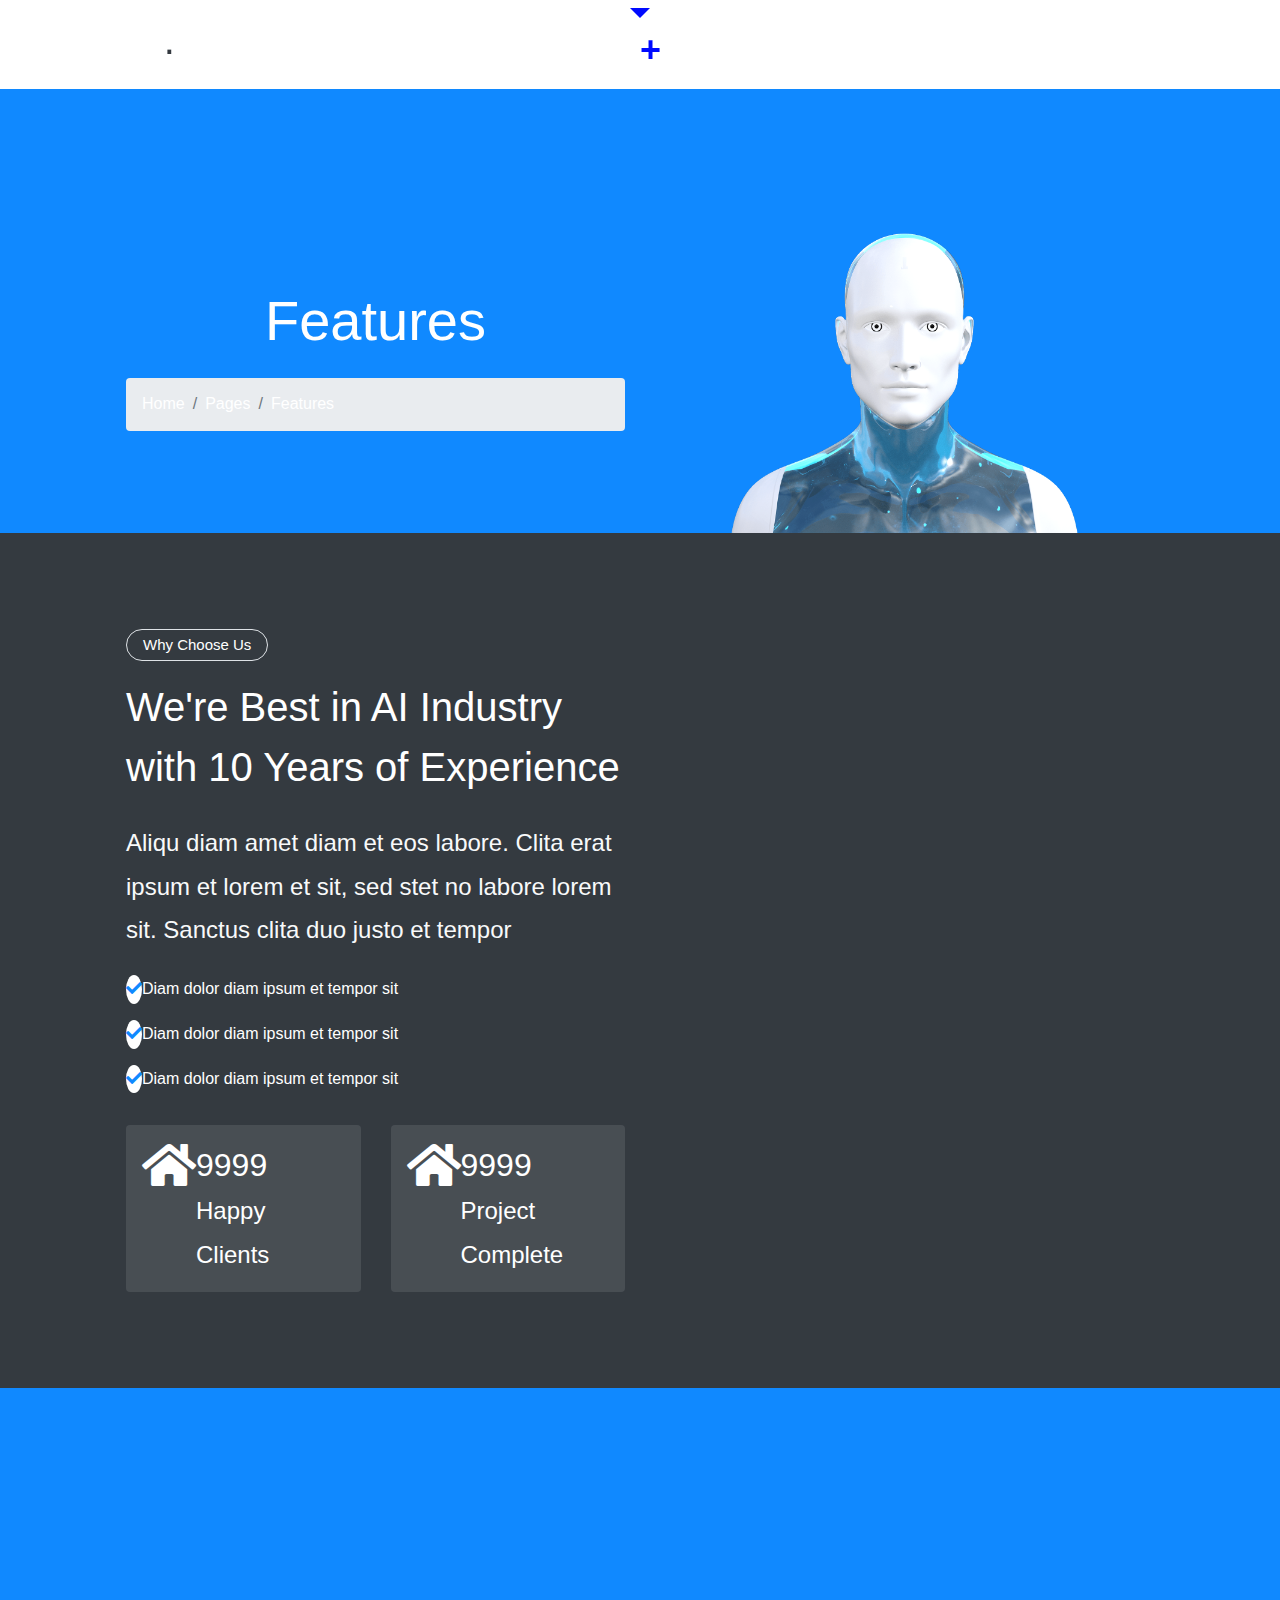
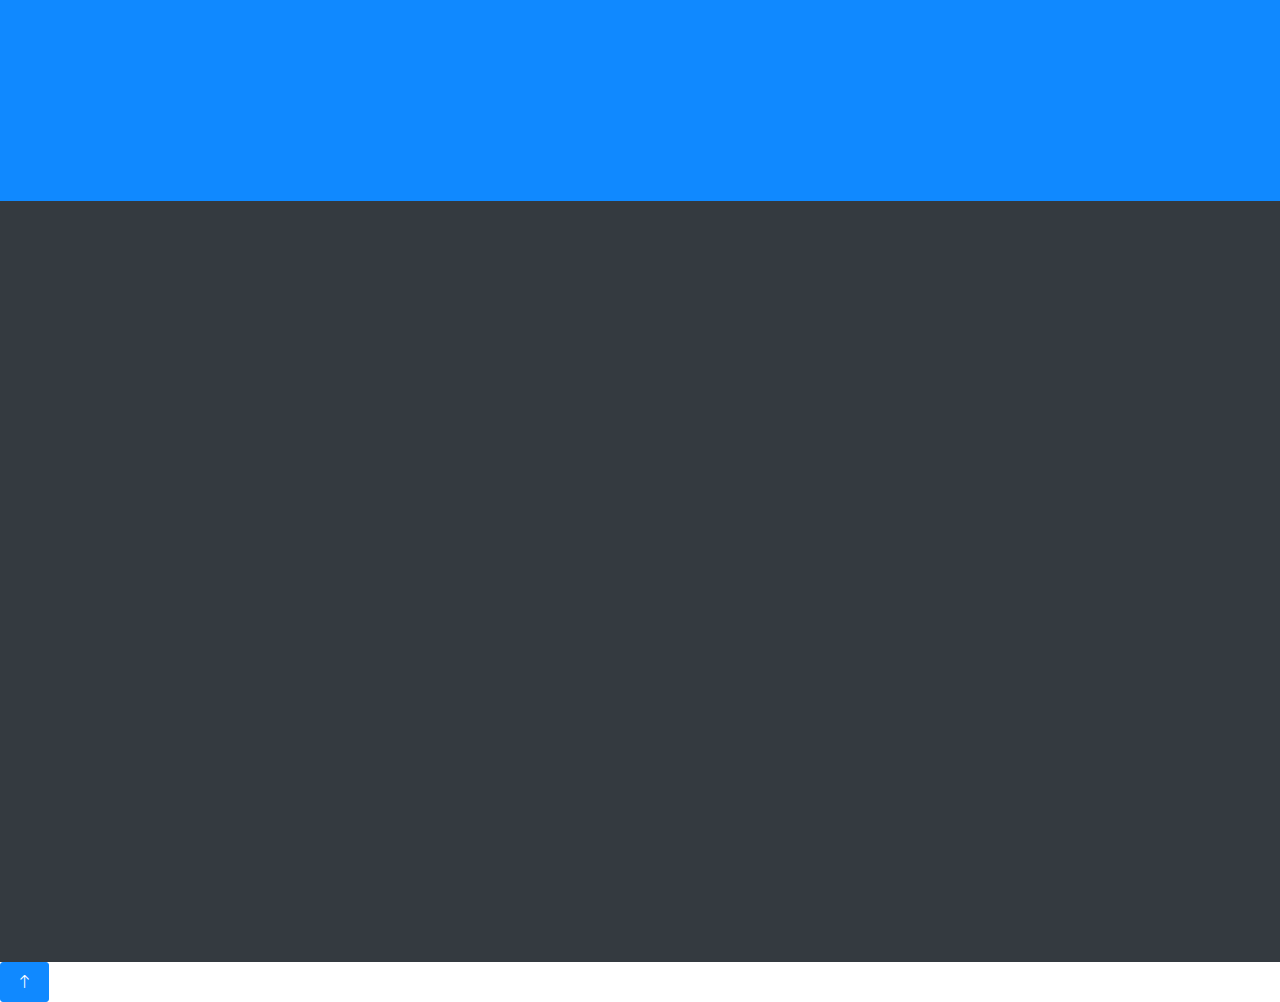
<file: feature.html>
<!DOCTYPE html>
<html lang="en">

<head>
    <meta charset="utf-8">
    <title>AI.Tech - Artificial Intelligence HTML Template</title>
    <meta content="width=device-width, initial-scale=1.0" name="viewport">
    <meta content="" name="keywords">
    <meta content="" name="description">

    <!-- Favicon -->
    <link href="img/favicon.ico" rel="icon">

    <!-- Google Web Fonts -->
    <link rel="preconnect" href="https://fonts.googleapis.com">
    <link rel="preconnect" href="https://fonts.gstatic.com" crossorigin>
    <link href="https://fonts.googleapis.com/css2?family=Open+Sans:wght@400;600&family=Ubuntu:wght@500;700&display=swap"
        rel="stylesheet">

    <!-- Icon Font Stylesheet -->
    <link href="https://cdnjs.cloudflare.com/ajax/libs/font-awesome/5.10.0/css/all.min.css" rel="stylesheet">
    <link href="https://cdn.jsdelivr.net/npm/bootstrap-icons@1.4.1/font/bootstrap-icons.css" rel="stylesheet">

    <!-- Libraries Stylesheet -->
    <link href="lib/animate/animate.min.css" rel="stylesheet">
    <link href="lib/owlcarousel/assets/owl.carousel.min.css" rel="stylesheet">

    <!-- Customized Bootstrap Stylesheet -->
    <link href="css/bootstrap.min.css" rel="stylesheet">

    <!-- Template Stylesheet -->
    <link href="css/style.css" rel="stylesheet">
</head>

<body>
    <!-- Spinner Start -->
    <div id="spinner"
        class="show bg-white position-fixed translate-middle w-100 vh-100 top-50 start-50 d-flex align-items-center justify-content-center">
        <div class="spinner-grow text-primary" style="width: 3rem; height: 3rem;" role="status">
            <span class="sr-only">Loading...</span>
        </div>
    </div>
    <!-- Spinner End -->


    <!-- Navbar Start -->
    <div class="container-fluid sticky-top">
        <div class="container">
            <nav class="navbar navbar-expand-lg navbar-dark p-0">
                <a href="index.html" class="navbar-brand">
                    <h1 class="text-white">AI<span class="text-dark">.</span>Tech</h1>
                </a>
                <button type="button" class="navbar-toggler ms-auto me-0" data-bs-toggle="collapse"
                    data-bs-target="#navbarCollapse">
                    <span class="navbar-toggler-icon"></span>
                </button>
                <div class="collapse navbar-collapse" id="navbarCollapse">
                    <div class="navbar-nav ms-auto">
                        <a href="index.html" class="nav-item nav-link">Home</a>
                        <a href="about.html" class="nav-item nav-link">About</a>
                        <a href="service.html" class="nav-item nav-link">Services</a>
                        <a href="project.html" class="nav-item nav-link">Projects</a>
                        <div class="nav-item dropdown">
                            <a href="#" class="nav-link dropdown-toggle active" data-bs-toggle="dropdown">Pages</a>
                            <div class="dropdown-menu bg-light mt-2">
                                <a href="feature.html" class="dropdown-item active">Features</a>
                                <a href="team.html" class="dropdown-item">Our Team</a>
                                <a href="faq.html" class="dropdown-item">FAQs</a>
                                <a href="testimonial.html" class="dropdown-item">Testimonial</a>
                                <a href="404.html" class="dropdown-item">404 Page</a>
                            </div>
                        </div>
                        <a href="contact.html" class="nav-item nav-link">Contact</a>
                    </div>
                    <butaton type="button" class="btn text-white p-0 d-none d-lg-block" data-bs-toggle="modal"
                        data-bs-target="#searchModal"><i class="fa fa-search"></i></butaton>
                </div>
            </nav>
        </div>
    </div>
    <!-- Navbar End -->


    <!-- Hero Start -->
    <div class="container-fluid pt-5 bg-primary hero-header">
        <div class="container pt-5">
            <div class="row g-5 pt-5">
                <div class="col-lg-6 align-self-center text-center text-lg-start mb-lg-5">
                    <h1 class="display-4 text-white mb-4 animated slideInRight">Features</h1>
                    <nav aria-label="breadcrumb">
                        <ol class="breadcrumb justify-content-center justify-content-lg-start mb-0">
                            <li class="breadcrumb-item"><a class="text-white" href="#">Home</a></li>
                            <li class="breadcrumb-item"><a class="text-white" href="#">Pages</a></li>
                            <li class="breadcrumb-item text-white active" aria-current="page">Features</li>
                        </ol>
                    </nav>
                </div>
                <div class="col-lg-6 align-self-end text-center text-lg-end">
                    <img class="img-fluid" src="img/hero-img.png" alt="" style="max-height: 300px;">
                </div>
            </div>
        </div>
    </div>
    <!-- Hero End -->


    <!-- Full Screen Search Start -->
    <div class="modal fade" id="searchModal" tabindex="-1">
        <div class="modal-dialog modal-fullscreen">
            <div class="modal-content" style="background: rgba(20, 24, 62, 0.7);">
                <div class="modal-header border-0">
                    <button type="button" class="btn btn-square bg-white btn-close" data-bs-dismiss="modal"
                        aria-label="Close"></button>
                </div>
                <div class="modal-body d-flex align-items-center justify-content-center">
                    <div class="input-group" style="max-width: 600px;">
                        <input type="text" class="form-control bg-transparent border-light p-3"
                            placeholder="Type search keyword">
                        <button class="btn btn-light px-4"><i class="bi bi-search"></i></button>
                    </div>
                </div>
            </div>
        </div>
    </div>
    <!-- Full Screen Search End -->


    <!-- Feature Start -->
    <div class="container-fluid bg-dark feature pt-5">
        <div class="container pt-5">
            <div class="row g-5">
                <div class="col-lg-6 align-self-center mb-md-5 pb-md-5 wow fadeIn" data-wow-delay="0.3s">
                    <div class="btn btn-sm border rounded-pill text-white px-3 mb-3">Why Choose Us</div>
                    <h1 class="text-white mb-4">We're Best in AI Industry with 10 Years of Experience</h1>
                    <p class="text-light mb-4">Aliqu diam amet diam et eos labore. Clita erat ipsum et lorem et sit, sed
                        stet no labore lorem sit. Sanctus clita duo justo et tempor</p>
                    <div class="d-flex align-items-center text-white mb-3">
                        <div class="btn-sm-square bg-white text-primary rounded-circle me-3">
                            <i class="fa fa-check"></i>
                        </div>
                        <span>Diam dolor diam ipsum et tempor sit</span>
                    </div>
                    <div class="d-flex align-items-center text-white mb-3">
                        <div class="btn-sm-square bg-white text-primary rounded-circle me-3">
                            <i class="fa fa-check"></i>
                        </div>
                        <span>Diam dolor diam ipsum et tempor sit</span>
                    </div>
                    <div class="d-flex align-items-center text-white mb-3">
                        <div class="btn-sm-square bg-white text-primary rounded-circle me-3">
                            <i class="fa fa-check"></i>
                        </div>
                        <span>Diam dolor diam ipsum et tempor sit</span>
                    </div>
                    <div class="row g-4 pt-3">
                        <div class="col-sm-6">
                            <div class="d-flex rounded p-3" style="background: rgba(256, 256, 256, 0.1);">
                                <i class="fa fa-home fa-3x text-white"></i>
                                <div class="ms-3">
                                    <h2 class="text-white mb-0" data-toggle="counter-up">9999</h2>
                                    <p class="text-white mb-0">Happy Clients</p>
                                </div>
                            </div>
                        </div>
                        <div class="col-sm-6">
                            <div class="d-flex rounded p-3" style="background: rgba(256, 256, 256, 0.1);">
                                <i class="fa fa-home fa-3x text-white"></i>
                                <div class="ms-3">
                                    <h2 class="text-white mb-0" data-toggle="counter-up">9999</h2>
                                    <p class="text-white mb-0">Project Complete</p>
                                </div>
                            </div>
                        </div>
                    </div>
                </div>
                <div class="col-lg-6 align-self-end text-center text-md-end wow fadeIn" data-wow-delay="0.5s">
                    <img class="img-fluid" src="img/feature.png" alt="">
                </div>
            </div>
        </div>
    </div>
    <!-- Feature End -->


    <!-- Newsletter Start -->
    <div class="container-fluid bg-primary newsletter py-5">
        <div class="container">
            <div class="row g-5 align-items-center">
                <div class="col-md-5 ps-lg-0 pt-5 pt-md-0 text-start wow fadeIn" data-wow-delay="0.3s">
                    <img class="img-fluid" src="img/newsletter.png" alt="">
                </div>
                <div class="col-md-7 py-5 newsletter-text wow fadeIn" data-wow-delay="0.5s">
                    <div class="btn btn-sm border rounded-pill text-white px-3 mb-3">Newsletter</div>
                    <h1 class="text-white mb-4">Let's subscribe the newsletter</h1>
                    <div class="position-relative w-100 mt-3 mb-2">
                        <input class="form-control border-0 rounded-pill w-100 ps-4 pe-5" type="text"
                            placeholder="Enter Your Email" style="height: 48px;">
                        <button type="button" class="btn shadow-none position-absolute top-0 end-0 mt-1 me-2"><i
                                class="fa fa-paper-plane text-primary fs-4"></i></button>
                    </div>
                    <small class="text-white-50">Diam sed sed dolor stet amet eirmod</small>
                </div>
            </div>
        </div>
    </div>
    <!-- Newsletter End -->


    <!-- Footer Start -->
    <div class="container-fluid bg-dark text-white-50 footer pt-5">
        <div class="container py-5">
            <div class="row g-5">
                <div class="col-md-6 col-lg-3 wow fadeIn" data-wow-delay="0.1s">
                    <a href="index.html" class="d-inline-block mb-3">
                        <h1 class="text-white">AI<span class="text-primary">.</span>Tech</h1>
                    </a>
                    <p class="mb-0">Tempor erat elitr rebum at clita. Diam dolor diam ipsum et tempor sit. Aliqu diam
                        amet diam et eos labore. Clita erat ipsum et lorem et sit, sed stet no labore lorem sit. Sanctus
                        clita duo justo et tempor</p>
                </div>
                <div class="col-md-6 col-lg-3 wow fadeIn" data-wow-delay="0.3s">
                    <h5 class="text-white mb-4">Get In Touch</h5>
                    <p><i class="fa fa-map-marker-alt me-3"></i>123 Street, New York, USA</p>
                    <p><i class="fa fa-phone-alt me-3"></i>+012 345 67890</p>
                    <p><i class="fa fa-envelope me-3"></i>info@example.com</p>
                    <div class="d-flex pt-2">
                        <a class="btn btn-outline-light btn-social" href=""><i class="fab fa-twitter"></i></a>
                        <a class="btn btn-outline-light btn-social" href=""><i class="fab fa-facebook-f"></i></a>
                        <a class="btn btn-outline-light btn-social" href=""><i class="fab fa-youtube"></i></a>
                        <a class="btn btn-outline-light btn-social" href=""><i class="fab fa-instagram"></i></a>
                        <a class="btn btn-outline-light btn-social" href=""><i class="fab fa-linkedin-in"></i></a>
                    </div>
                </div>
                <div class="col-md-6 col-lg-3 wow fadeIn" data-wow-delay="0.5s">
                    <h5 class="text-white mb-4">Popular Link</h5>
                    <a class="btn btn-link" href="">About Us</a>
                    <a class="btn btn-link" href="">Contact Us</a>
                    <a class="btn btn-link" href="">Privacy Policy</a>
                    <a class="btn btn-link" href="">Terms & Condition</a>
                    <a class="btn btn-link" href="">Career</a>
                </div>
                <div class="col-md-6 col-lg-3 wow fadeIn" data-wow-delay="0.7s">
                    <h5 class="text-white mb-4">Our Services</h5>
                    <a class="btn btn-link" href="">Robotic Automation</a>
                    <a class="btn btn-link" href="">Machine learning</a>
                    <a class="btn btn-link" href="">Predictive Analysis</a>
                    <a class="btn btn-link" href="">Data Science</a>
                    <a class="btn btn-link" href="">Robot Technology</a>
                </div>
            </div>
        </div>
        <div class="container wow fadeIn" data-wow-delay="0.1s">
            <div class="copyright">
                <div class="row">
                    <div class="col-md-6 text-center text-md-start mb-3 mb-md-0">
                        &copy; <a class="border-bottom" href="#">Your Site Name</a>, All Right Reserved.

                        <!--/*** This template is free as long as you keep the footer author’s credit link/attribution link/backlink. If you'd like to use the template without the footer author’s credit link/attribution link/backlink, you can purchase the Credit Removal License from "https://htmlcodex.com/credit-removal". Thank you for your support. ***/-->
                        Designed By <a class="border-bottom" href="https://htmlcodex.com">HTML Codex</a> Distributed By <a class="border-bottom" href="https://themewagon.com">ThemeWagon</a>
                    </div>
                    <div class="col-md-6 text-center text-md-end">
                        <div class="footer-menu">
                            <a href="">Home</a>
                            <a href="">Cookies</a>
                            <a href="">Help</a>
                            <a href="">FAQs</a>
                        </div>
                    </div>
                </div>
            </div>
        </div>
    </div>
    <!-- Footer End -->


    <!-- Back to Top -->
    <a href="#" class="btn btn-lg btn-primary btn-lg-square back-to-top pt-2"><i class="bi bi-arrow-up"></i></a>


    <!-- JavaScript Libraries -->
    <script src="https://ajax.googleapis.com/ajax/libs/jquery/3.6.1/jquery.min.js"></script>
    <script src="https://cdn.jsdelivr.net/npm/bootstrap@5.0.0/dist/js/bootstrap.bundle.min.js"></script>
    <script src="lib/wow/wow.min.js"></script>
    <script src="lib/easing/easing.min.js"></script>
    <script src="lib/waypoints/waypoints.min.js"></script>
    <script src="lib/counterup/counterup.min.js"></script>
    <script src="lib/owlcarousel/owl.carousel.min.js"></script>

    <!-- Template Javascript -->
    <script src="js/main.js"></script>
</body>

</html>
</file>
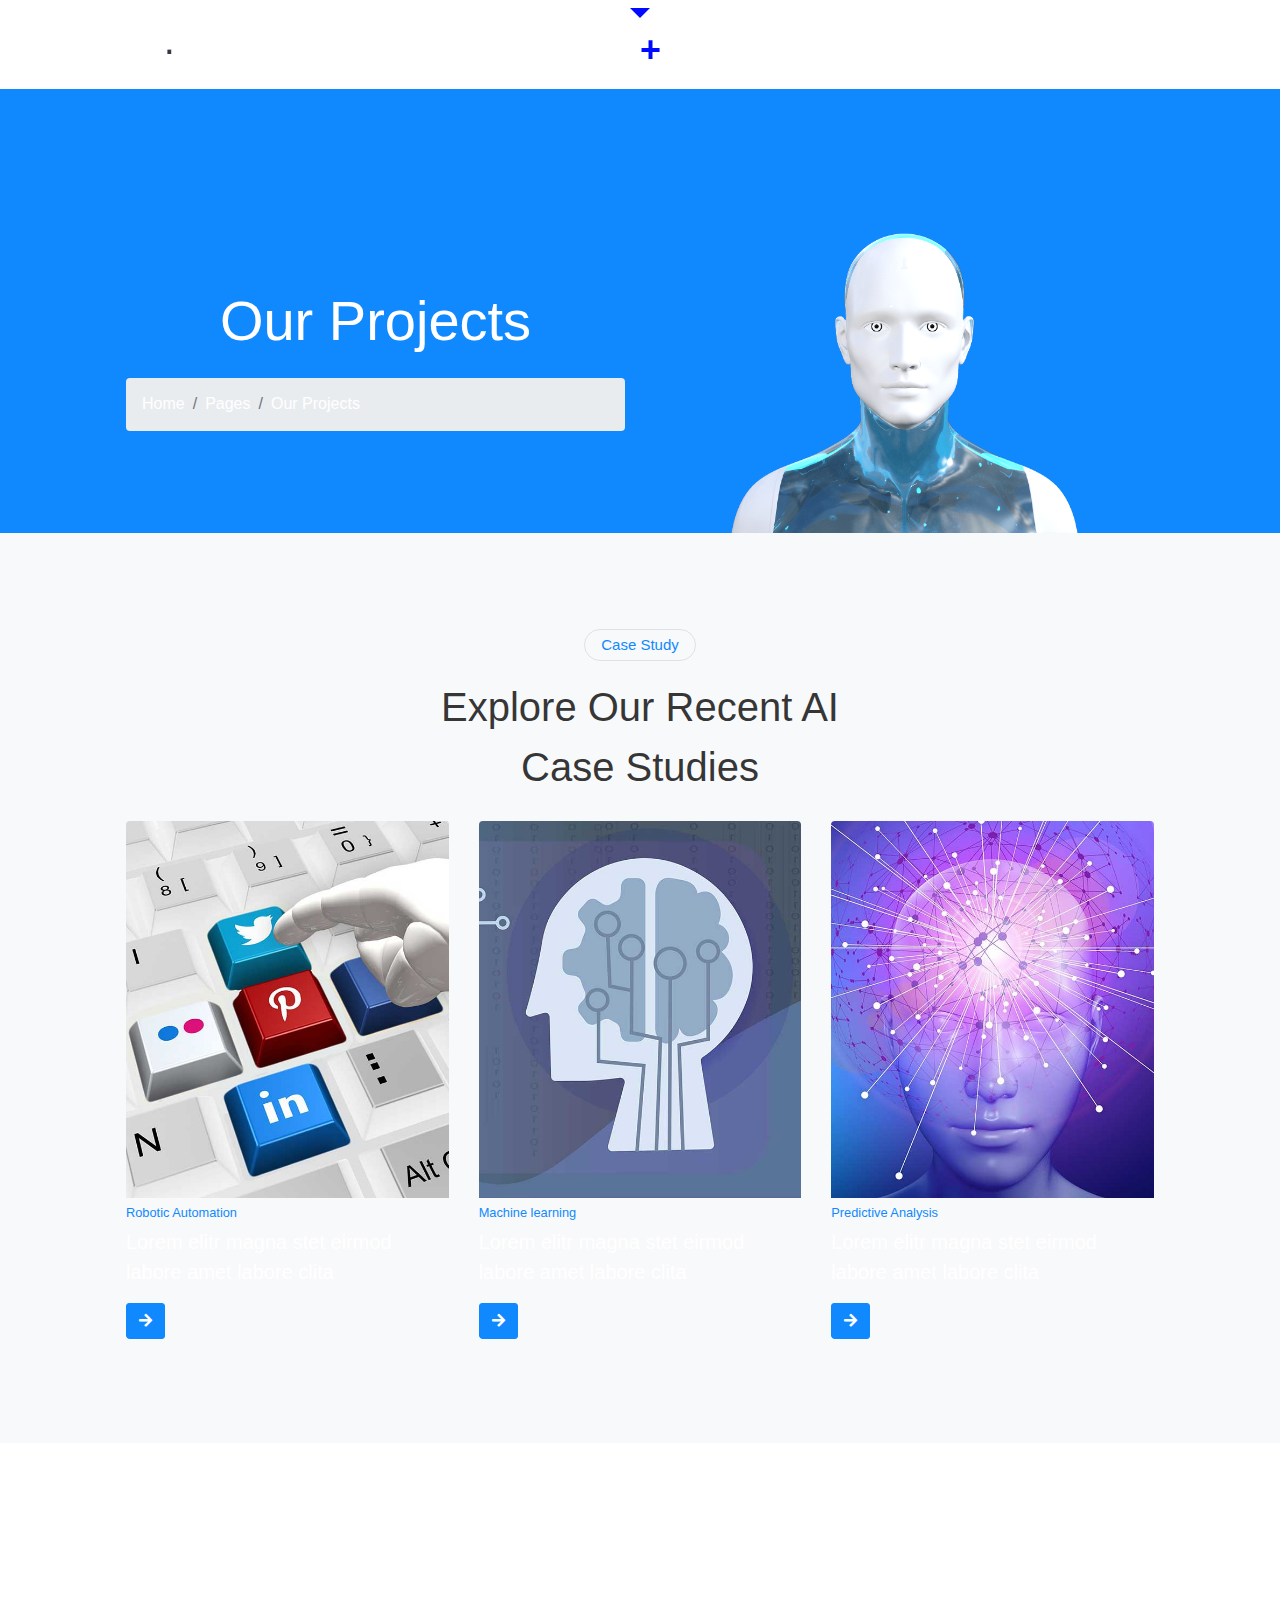
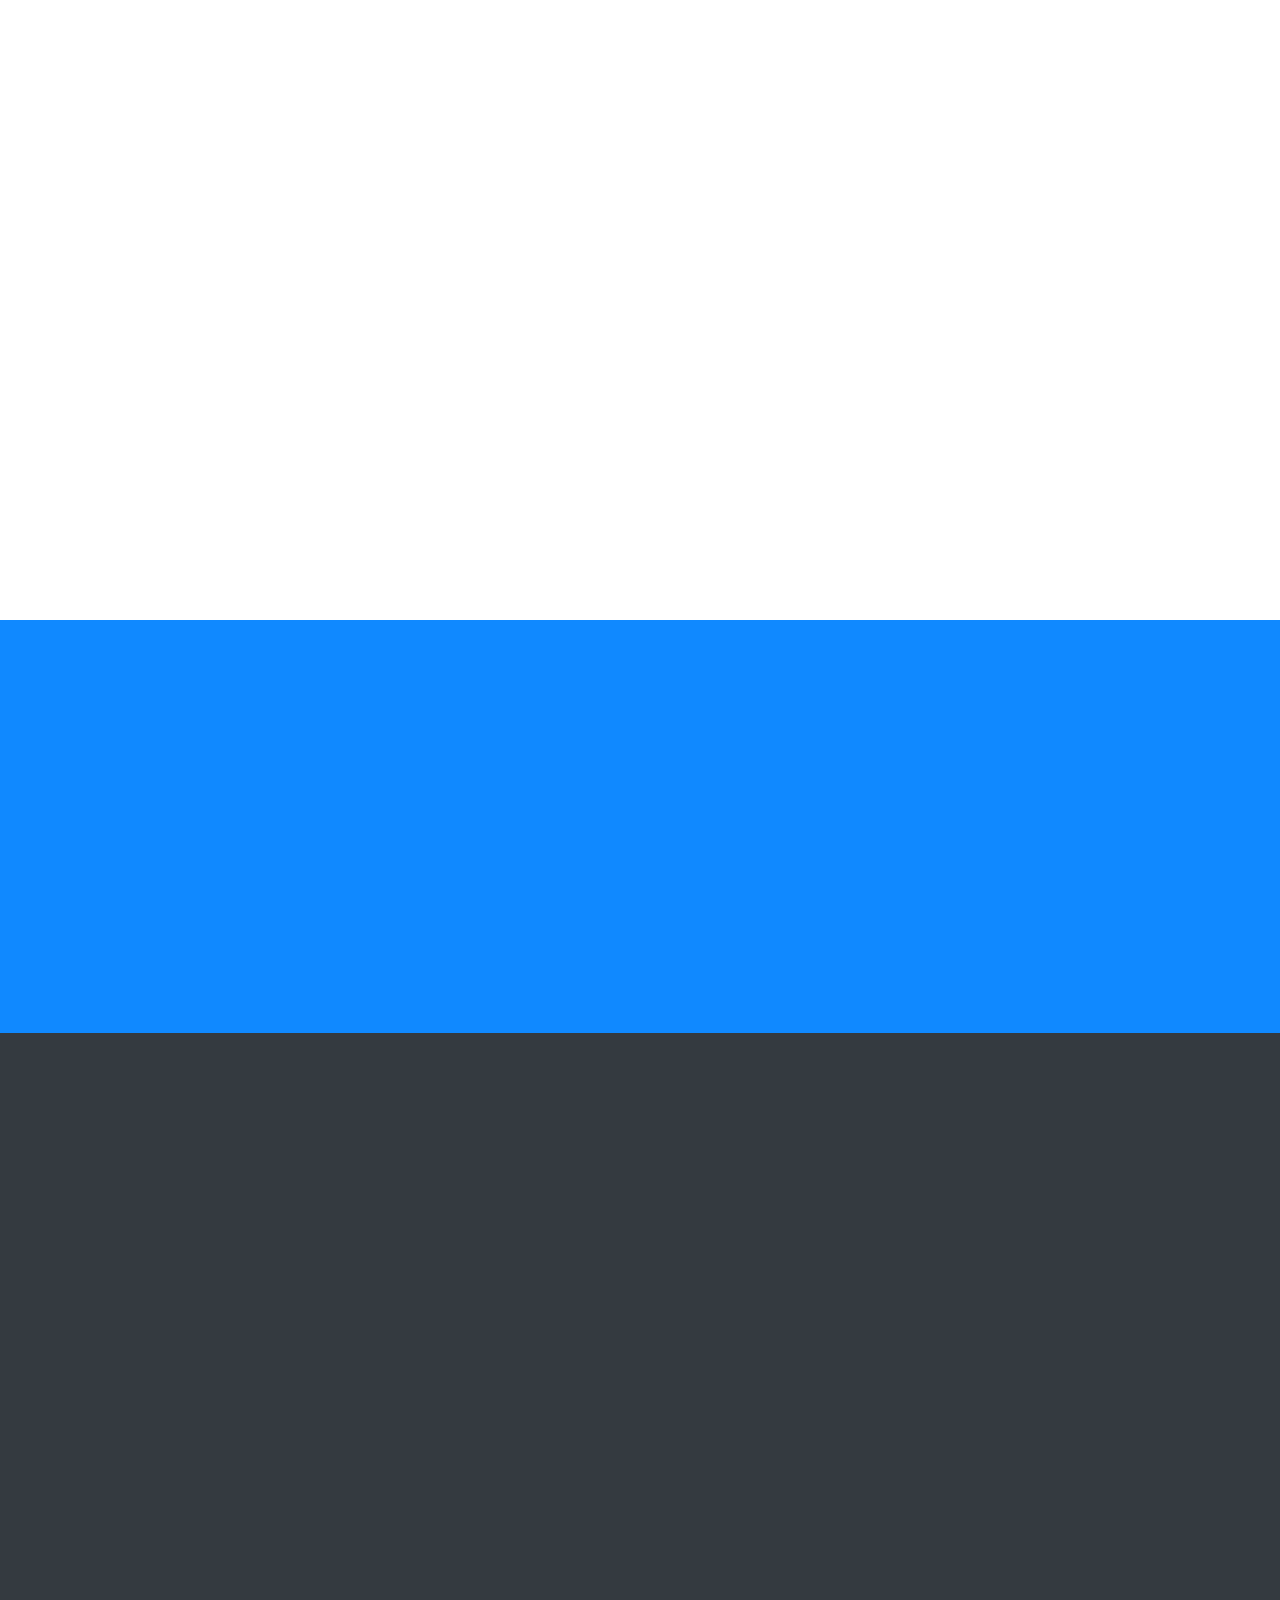
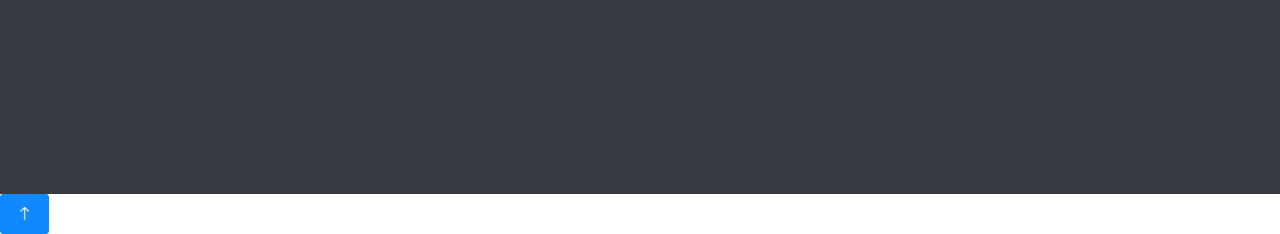
<file: project.html>
<!DOCTYPE html>
<html lang="en">

<head>
    <meta charset="utf-8">
    <title>AI.Tech - Artificial Intelligence HTML Template</title>
    <meta content="width=device-width, initial-scale=1.0" name="viewport">
    <meta content="" name="keywords">
    <meta content="" name="description">

    <!-- Favicon -->
    <link href="img/favicon.ico" rel="icon">

    <!-- Google Web Fonts -->
    <link rel="preconnect" href="https://fonts.googleapis.com">
    <link rel="preconnect" href="https://fonts.gstatic.com" crossorigin>
    <link href="https://fonts.googleapis.com/css2?family=Open+Sans:wght@400;600&family=Ubuntu:wght@500;700&display=swap"
        rel="stylesheet">

    <!-- Icon Font Stylesheet -->
    <link href="https://cdnjs.cloudflare.com/ajax/libs/font-awesome/5.10.0/css/all.min.css" rel="stylesheet">
    <link href="https://cdn.jsdelivr.net/npm/bootstrap-icons@1.4.1/font/bootstrap-icons.css" rel="stylesheet">

    <!-- Libraries Stylesheet -->
    <link href="lib/animate/animate.min.css" rel="stylesheet">
    <link href="lib/owlcarousel/assets/owl.carousel.min.css" rel="stylesheet">

    <!-- Customized Bootstrap Stylesheet -->
    <link href="css/bootstrap.min.css" rel="stylesheet">

    <!-- Template Stylesheet -->
    <link href="css/style.css" rel="stylesheet">
</head>

<body>
    <!-- Spinner Start -->
    <div id="spinner"
        class="show bg-white position-fixed translate-middle w-100 vh-100 top-50 start-50 d-flex align-items-center justify-content-center">
        <div class="spinner-grow text-primary" style="width: 3rem; height: 3rem;" role="status">
            <span class="sr-only">Loading...</span>
        </div>
    </div>
    <!-- Spinner End -->


    <!-- Navbar Start -->
    <div class="container-fluid sticky-top">
        <div class="container">
            <nav class="navbar navbar-expand-lg navbar-dark p-0">
                <a href="index.html" class="navbar-brand">
                    <h1 class="text-white">AI<span class="text-dark">.</span>Tech</h1>
                </a>
                <button type="button" class="navbar-toggler ms-auto me-0" data-bs-toggle="collapse"
                    data-bs-target="#navbarCollapse">
                    <span class="navbar-toggler-icon"></span>
                </button>
                <div class="collapse navbar-collapse" id="navbarCollapse">
                    <div class="navbar-nav ms-auto">
                        <a href="index.html" class="nav-item nav-link">Home</a>
                        <a href="about.html" class="nav-item nav-link">About</a>
                        <a href="service.html" class="nav-item nav-link">Services</a>
                        <a href="project.html" class="nav-item nav-link active">Projects</a>
                        <div class="nav-item dropdown">
                            <a href="#" class="nav-link dropdown-toggle" data-bs-toggle="dropdown">Pages</a>
                            <div class="dropdown-menu bg-light mt-2">
                                <a href="feature.html" class="dropdown-item">Features</a>
                                <a href="team.html" class="dropdown-item">Our Team</a>
                                <a href="faq.html" class="dropdown-item">FAQs</a>
                                <a href="testimonial.html" class="dropdown-item">Testimonial</a>
                                <a href="404.html" class="dropdown-item">404 Page</a>
                            </div>
                        </div>
                        <a href="contact.html" class="nav-item nav-link">Contact</a>
                    </div>
                    <butaton type="button" class="btn text-white p-0 d-none d-lg-block" data-bs-toggle="modal"
                        data-bs-target="#searchModal"><i class="fa fa-search"></i></butaton>
                </div>
            </nav>
        </div>
    </div>
    <!-- Navbar End -->


    <!-- Hero Start -->
    <div class="container-fluid pt-5 bg-primary hero-header">
        <div class="container pt-5">
            <div class="row g-5 pt-5">
                <div class="col-lg-6 align-self-center text-center text-lg-start mb-lg-5">
                    <h1 class="display-4 text-white mb-4 animated slideInRight">Our Projects</h1>
                    <nav aria-label="breadcrumb">
                        <ol class="breadcrumb justify-content-center justify-content-lg-start mb-0">
                            <li class="breadcrumb-item"><a class="text-white" href="#">Home</a></li>
                            <li class="breadcrumb-item"><a class="text-white" href="#">Pages</a></li>
                            <li class="breadcrumb-item text-white active" aria-current="page">Our Projects</li>
                        </ol>
                    </nav>
                </div>
                <div class="col-lg-6 align-self-end text-center text-lg-end">
                    <img class="img-fluid" src="img/hero-img.png" alt="" style="max-height: 300px;">
                </div>
            </div>
        </div>
    </div>
    <!-- Hero End -->


    <!-- Full Screen Search Start -->
    <div class="modal fade" id="searchModal" tabindex="-1">
        <div class="modal-dialog modal-fullscreen">
            <div class="modal-content" style="background: rgba(20, 24, 62, 0.7);">
                <div class="modal-header border-0">
                    <button type="button" class="btn btn-square bg-white btn-close" data-bs-dismiss="modal"
                        aria-label="Close"></button>
                </div>
                <div class="modal-body d-flex align-items-center justify-content-center">
                    <div class="input-group" style="max-width: 600px;">
                        <input type="text" class="form-control bg-transparent border-light p-3"
                            placeholder="Type search keyword">
                        <button class="btn btn-light px-4"><i class="bi bi-search"></i></button>
                    </div>
                </div>
            </div>
        </div>
    </div>
    <!-- Full Screen Search End -->


    <!-- Case Start -->
    <div class="container-fluid bg-light py-5">
        <div class="container py-5">
            <div class="mx-auto text-center wow fadeIn" data-wow-delay="0.1s" style="max-width: 500px;">
                <div class="btn btn-sm border rounded-pill text-primary px-3 mb-3">Case Study</div>
                <h1 class="mb-4">Explore Our Recent AI Case Studies</h1>
            </div>
            <div class="row g-4">
                <div class="col-lg-4 wow fadeIn" data-wow-delay="0.3s">
                    <div class="case-item position-relative overflow-hidden rounded mb-2">
                        <img class="img-fluid" src="img/project-1.jpg" alt="">
                        <a class="case-overlay text-decoration-none" href="">
                            <small>Robotic Automation</small>
                            <h5 class="lh-base text-white mb-3">Lorem elitr magna stet eirmod labore amet labore clita
                            </h5>
                            <span class="btn btn-square btn-primary"><i class="fa fa-arrow-right"></i></span>
                        </a>
                    </div>
                </div>
                <div class="col-lg-4 wow fadeIn" data-wow-delay="0.5s">
                    <div class="case-item position-relative overflow-hidden rounded mb-2">
                        <img class="img-fluid" src="img/project-2.jpg" alt="">
                        <a class="case-overlay text-decoration-none" href="">
                            <small>Machine learning</small>
                            <h5 class="lh-base text-white mb-3">Lorem elitr magna stet eirmod labore amet labore clita
                            </h5>
                            <span class="btn btn-square btn-primary"><i class="fa fa-arrow-right"></i></span>
                        </a>
                    </div>
                </div>
                <div class="col-lg-4 wow fadeIn" data-wow-delay="0.7s">
                    <div class="case-item position-relative overflow-hidden rounded mb-2">
                        <img class="img-fluid" src="img/project-3.jpg" alt="">
                        <a class="case-overlay text-decoration-none" href="">
                            <small>Predictive Analysis</small>
                            <h5 class="lh-base text-white mb-3">Lorem elitr magna stet eirmod labore amet labore clita
                            </h5>
                            <span class="btn btn-square btn-primary"><i class="fa fa-arrow-right"></i></span>
                        </a>
                    </div>
                </div>
            </div>
        </div>
    </div>
    <!-- Case End -->


    <!-- FAQs Start -->
    <div class="container-fluid py-5">
        <div class="container py-5">
            <div class="mx-auto text-center wow fadeIn" data-wow-delay="0.1s" style="max-width: 500px;">
                <div class="btn btn-sm border rounded-pill text-primary px-3 mb-3">Popular FAQs</div>
                <h1 class="mb-4">Frequently Asked Questions</h1>
            </div>
            <div class="row">
                <div class="col-lg-6">
                    <div class="accordion" id="accordionFAQ1">
                        <div class="accordion-item wow fadeIn" data-wow-delay="0.1s">
                            <h2 class="accordion-header" id="headingOne">
                                <button class="accordion-button collapsed" type="button" data-bs-toggle="collapse"
                                    data-bs-target="#collapseOne" aria-expanded="false" aria-controls="collapseOne">
                                    How to build a website?
                                </button>
                            </h2>
                            <div id="collapseOne" class="accordion-collapse collapse" aria-labelledby="headingOne"
                                data-bs-parent="#accordionFAQ1">
                                <div class="accordion-body">
                                    Dolor nonumy tempor elitr et rebum ipsum sit duo duo. Diam sed sed magna et magna diam aliquyam amet dolore ipsum erat duo. Sit rebum magna duo labore no diam.
                                </div>
                            </div>
                        </div>
                        <div class="accordion-item wow fadeIn" data-wow-delay="0.2s">
                            <h2 class="accordion-header" id="headingTwo">
                                <button class="accordion-button collapsed" type="button" data-bs-toggle="collapse"
                                    data-bs-target="#collapseTwo" aria-expanded="false" aria-controls="collapseTwo">
                                    How long will it take to get a new website?
                                </button>
                            </h2>
                            <div id="collapseTwo" class="accordion-collapse collapse" aria-labelledby="headingTwo"
                                data-bs-parent="#accordionFAQ1">
                                <div class="accordion-body">
                                    Dolor nonumy tempor elitr et rebum ipsum sit duo duo. Diam sed sed magna et magna diam aliquyam amet dolore ipsum erat duo. Sit rebum magna duo labore no diam.
                                </div>
                            </div>
                        </div>
                        <div class="accordion-item wow fadeIn" data-wow-delay="0.3s">
                            <h2 class="accordion-header" id="headingThree">
                                <button class="accordion-button collapsed" type="button" data-bs-toggle="collapse"
                                    data-bs-target="#collapseThree" aria-expanded="false" aria-controls="collapseThree">
                                    Do you only create HTML websites?
                                </button>
                            </h2>
                            <div id="collapseThree" class="accordion-collapse collapse" aria-labelledby="headingThree"
                                data-bs-parent="#accordionFAQ1">
                                <div class="accordion-body">
                                    Dolor nonumy tempor elitr et rebum ipsum sit duo duo. Diam sed sed magna et magna diam aliquyam amet dolore ipsum erat duo. Sit rebum magna duo labore no diam.
                                </div>
                            </div>
                        </div>
                        <div class="accordion-item wow fadeIn" data-wow-delay="0.4s">
                            <h2 class="accordion-header" id="headingFour">
                                <button class="accordion-button collapsed" type="button" data-bs-toggle="collapse"
                                    data-bs-target="#collapseFour" aria-expanded="true" aria-controls="collapseFour">
                                    Will my website be mobile-friendly?
                                </button>
                            </h2>
                            <div id="collapseFour" class="accordion-collapse collapse" aria-labelledby="headingFour"
                                data-bs-parent="#accordionFAQ1">
                                <div class="accordion-body">
                                    Dolor nonumy tempor elitr et rebum ipsum sit duo duo. Diam sed sed magna et magna diam aliquyam amet dolore ipsum erat duo. Sit rebum magna duo labore no diam.
                                </div>
                            </div>
                        </div>
                    </div>
                </div>
                <div class="col-lg-6">
                    <div class="accordion" id="accordionFAQ2">
                        <div class="accordion-item wow fadeIn" data-wow-delay="0.5s">
                            <h2 class="accordion-header" id="headingFive">
                                <button class="accordion-button collapsed" type="button" data-bs-toggle="collapse"
                                    data-bs-target="#collapseFive" aria-expanded="false" aria-controls="collapseFive">
                                    Will you maintain my site for me?
                                </button>
                            </h2>
                            <div id="collapseFive" class="accordion-collapse collapse" aria-labelledby="headingFive"
                                data-bs-parent="#accordionFAQ2">
                                <div class="accordion-body">
                                    Dolor nonumy tempor elitr et rebum ipsum sit duo duo. Diam sed sed magna et magna diam aliquyam amet dolore ipsum erat duo. Sit rebum magna duo labore no diam.
                                </div>
                            </div>
                        </div>
                        <div class="accordion-item wow fadeIn" data-wow-delay="0.6s">
                            <h2 class="accordion-header" id="headingSix">
                                <button class="accordion-button collapsed" type="button" data-bs-toggle="collapse"
                                    data-bs-target="#collapseSix" aria-expanded="false" aria-controls="collapseSix">
                                    I’m on a strict budget. Do you have any low cost options?
                                </button>
                            </h2>
                            <div id="collapseSix" class="accordion-collapse collapse" aria-labelledby="headingSix"
                                data-bs-parent="#accordionFAQ2">
                                <div class="accordion-body">
                                    Dolor nonumy tempor elitr et rebum ipsum sit duo duo. Diam sed sed magna et magna diam aliquyam amet dolore ipsum erat duo. Sit rebum magna duo labore no diam.
                                </div>
                            </div>
                        </div>
                        <div class="accordion-item wow fadeIn" data-wow-delay="0.7s">
                            <h2 class="accordion-header" id="headingSeven">
                                <button class="accordion-button collapsed" type="button" data-bs-toggle="collapse"
                                    data-bs-target="#collapseSeven" aria-expanded="false" aria-controls="collapseSeven">
                                    Will you maintain my site for me?
                                </button>
                            </h2>
                            <div id="collapseSeven" class="accordion-collapse collapse" aria-labelledby="headingSeven"
                                data-bs-parent="#accordionFAQ2">
                                <div class="accordion-body">
                                    Dolor nonumy tempor elitr et rebum ipsum sit duo duo. Diam sed sed magna et magna diam aliquyam amet dolore ipsum erat duo. Sit rebum magna duo labore no diam.
                                </div>
                            </div>
                        </div>
                        <div class="accordion-item wow fadeIn" data-wow-delay="0.8s">
                            <h2 class="accordion-header" id="headingEight">
                                <button class="accordion-button collapsed" type="button" data-bs-toggle="collapse"
                                    data-bs-target="#collapseEight" aria-expanded="false" aria-controls="collapseEight">
                                    I’m on a strict budget. Do you have any low cost options?
                                </button>
                            </h2>
                            <div id="collapseEight" class="accordion-collapse collapse" aria-labelledby="headingEight"
                                data-bs-parent="#accordionFAQ2">
                                <div class="accordion-body">
                                    Dolor nonumy tempor elitr et rebum ipsum sit duo duo. Diam sed sed magna et magna diam aliquyam amet dolore ipsum erat duo. Sit rebum magna duo labore no diam.
                                </div>
                            </div>
                        </div>
                    </div>
                </div>
            </div>
        </div>
    </div>
    <!-- FAQs Start -->


    <!-- Newsletter Start -->
    <div class="container-fluid bg-primary newsletter py-5">
        <div class="container">
            <div class="row g-5 align-items-center">
                <div class="col-md-5 ps-lg-0 pt-5 pt-md-0 text-start wow fadeIn" data-wow-delay="0.3s">
                    <img class="img-fluid" src="img/newsletter.png" alt="">
                </div>
                <div class="col-md-7 py-5 newsletter-text wow fadeIn" data-wow-delay="0.5s">
                    <div class="btn btn-sm border rounded-pill text-white px-3 mb-3">Newsletter</div>
                    <h1 class="text-white mb-4">Let's subscribe the newsletter</h1>
                    <div class="position-relative w-100 mt-3 mb-2">
                        <input class="form-control border-0 rounded-pill w-100 ps-4 pe-5" type="text"
                            placeholder="Enter Your Email" style="height: 48px;">
                        <button type="button" class="btn shadow-none position-absolute top-0 end-0 mt-1 me-2"><i
                                class="fa fa-paper-plane text-primary fs-4"></i></button>
                    </div>
                    <small class="text-white-50">Diam sed sed dolor stet amet eirmod</small>
                </div>
            </div>
        </div>
    </div>
    <!-- Newsletter End -->


    <!-- Footer Start -->
    <div class="container-fluid bg-dark text-white-50 footer pt-5">
        <div class="container py-5">
            <div class="row g-5">
                <div class="col-md-6 col-lg-3 wow fadeIn" data-wow-delay="0.1s">
                    <a href="index.html" class="d-inline-block mb-3">
                        <h1 class="text-white">AI<span class="text-primary">.</span>Tech</h1>
                    </a>
                    <p class="mb-0">Tempor erat elitr rebum at clita. Diam dolor diam ipsum et tempor sit. Aliqu diam
                        amet diam et eos labore. Clita erat ipsum et lorem et sit, sed stet no labore lorem sit. Sanctus
                        clita duo justo et tempor</p>
                </div>
                <div class="col-md-6 col-lg-3 wow fadeIn" data-wow-delay="0.3s">
                    <h5 class="text-white mb-4">Get In Touch</h5>
                    <p><i class="fa fa-map-marker-alt me-3"></i>123 Street, New York, USA</p>
                    <p><i class="fa fa-phone-alt me-3"></i>+012 345 67890</p>
                    <p><i class="fa fa-envelope me-3"></i>info@example.com</p>
                    <div class="d-flex pt-2">
                        <a class="btn btn-outline-light btn-social" href=""><i class="fab fa-twitter"></i></a>
                        <a class="btn btn-outline-light btn-social" href=""><i class="fab fa-facebook-f"></i></a>
                        <a class="btn btn-outline-light btn-social" href=""><i class="fab fa-youtube"></i></a>
                        <a class="btn btn-outline-light btn-social" href=""><i class="fab fa-instagram"></i></a>
                        <a class="btn btn-outline-light btn-social" href=""><i class="fab fa-linkedin-in"></i></a>
                    </div>
                </div>
                <div class="col-md-6 col-lg-3 wow fadeIn" data-wow-delay="0.5s">
                    <h5 class="text-white mb-4">Popular Link</h5>
                    <a class="btn btn-link" href="">About Us</a>
                    <a class="btn btn-link" href="">Contact Us</a>
                    <a class="btn btn-link" href="">Privacy Policy</a>
                    <a class="btn btn-link" href="">Terms & Condition</a>
                    <a class="btn btn-link" href="">Career</a>
                </div>
                <div class="col-md-6 col-lg-3 wow fadeIn" data-wow-delay="0.7s">
                    <h5 class="text-white mb-4">Our Services</h5>
                    <a class="btn btn-link" href="">Robotic Automation</a>
                    <a class="btn btn-link" href="">Machine learning</a>
                    <a class="btn btn-link" href="">Predictive Analysis</a>
                    <a class="btn btn-link" href="">Data Science</a>
                    <a class="btn btn-link" href="">Robot Technology</a>
                </div>
            </div>
        </div>
        <div class="container wow fadeIn" data-wow-delay="0.1s">
            <div class="copyright">
                <div class="row">
                    <div class="col-md-6 text-center text-md-start mb-3 mb-md-0">
                        &copy; <a class="border-bottom" href="#">Your Site Name</a>, All Right Reserved.

                        <!--/*** This template is free as long as you keep the footer author’s credit link/attribution link/backlink. If you'd like to use the template without the footer author’s credit link/attribution link/backlink, you can purchase the Credit Removal License from "https://htmlcodex.com/credit-removal". Thank you for your support. ***/-->
                        Designed By <a class="border-bottom" href="https://htmlcodex.com">HTML Codex</a> Distributed By <a class="border-bottom" href="https://themewagon.com">ThemeWagon</a>
                    </div>
                    <div class="col-md-6 text-center text-md-end">
                        <div class="footer-menu">
                            <a href="">Home</a>
                            <a href="">Cookies</a>
                            <a href="">Help</a>
                            <a href="">FAQs</a>
                        </div>
                    </div>
                </div>
            </div>
        </div>
    </div>
    <!-- Footer End -->


    <!-- Back to Top -->
    <a href="#" class="btn btn-lg btn-primary btn-lg-square back-to-top pt-2"><i class="bi bi-arrow-up"></i></a>


    <!-- JavaScript Libraries -->
    <script src="https://ajax.googleapis.com/ajax/libs/jquery/3.6.1/jquery.min.js"></script>
    <script src="https://cdn.jsdelivr.net/npm/bootstrap@5.0.0/dist/js/bootstrap.bundle.min.js"></script>
    <script src="lib/wow/wow.min.js"></script>
    <script src="lib/easing/easing.min.js"></script>
    <script src="lib/waypoints/waypoints.min.js"></script>
    <script src="lib/counterup/counterup.min.js"></script>
    <script src="lib/owlcarousel/owl.carousel.min.js"></script>

    <!-- Template Javascript -->
    <script src="js/main.js"></script>
</body>

</html>
</file>
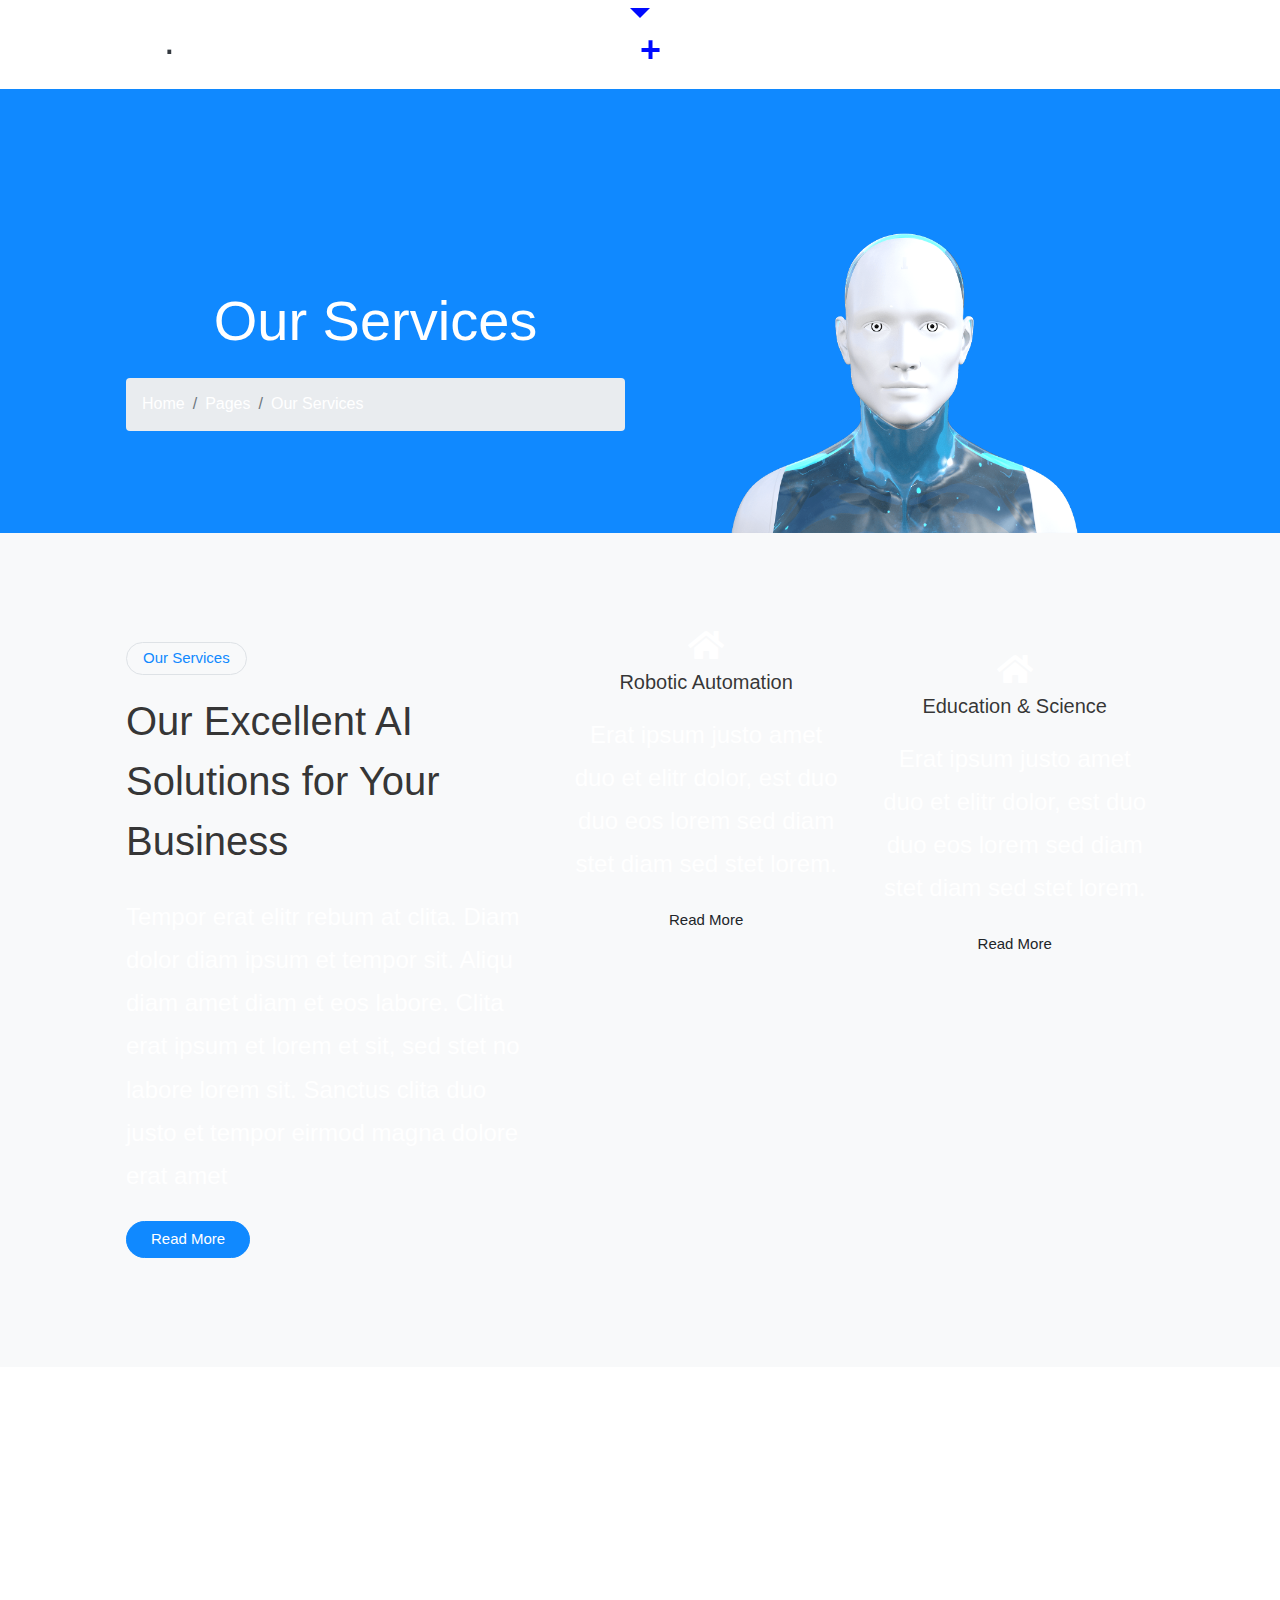
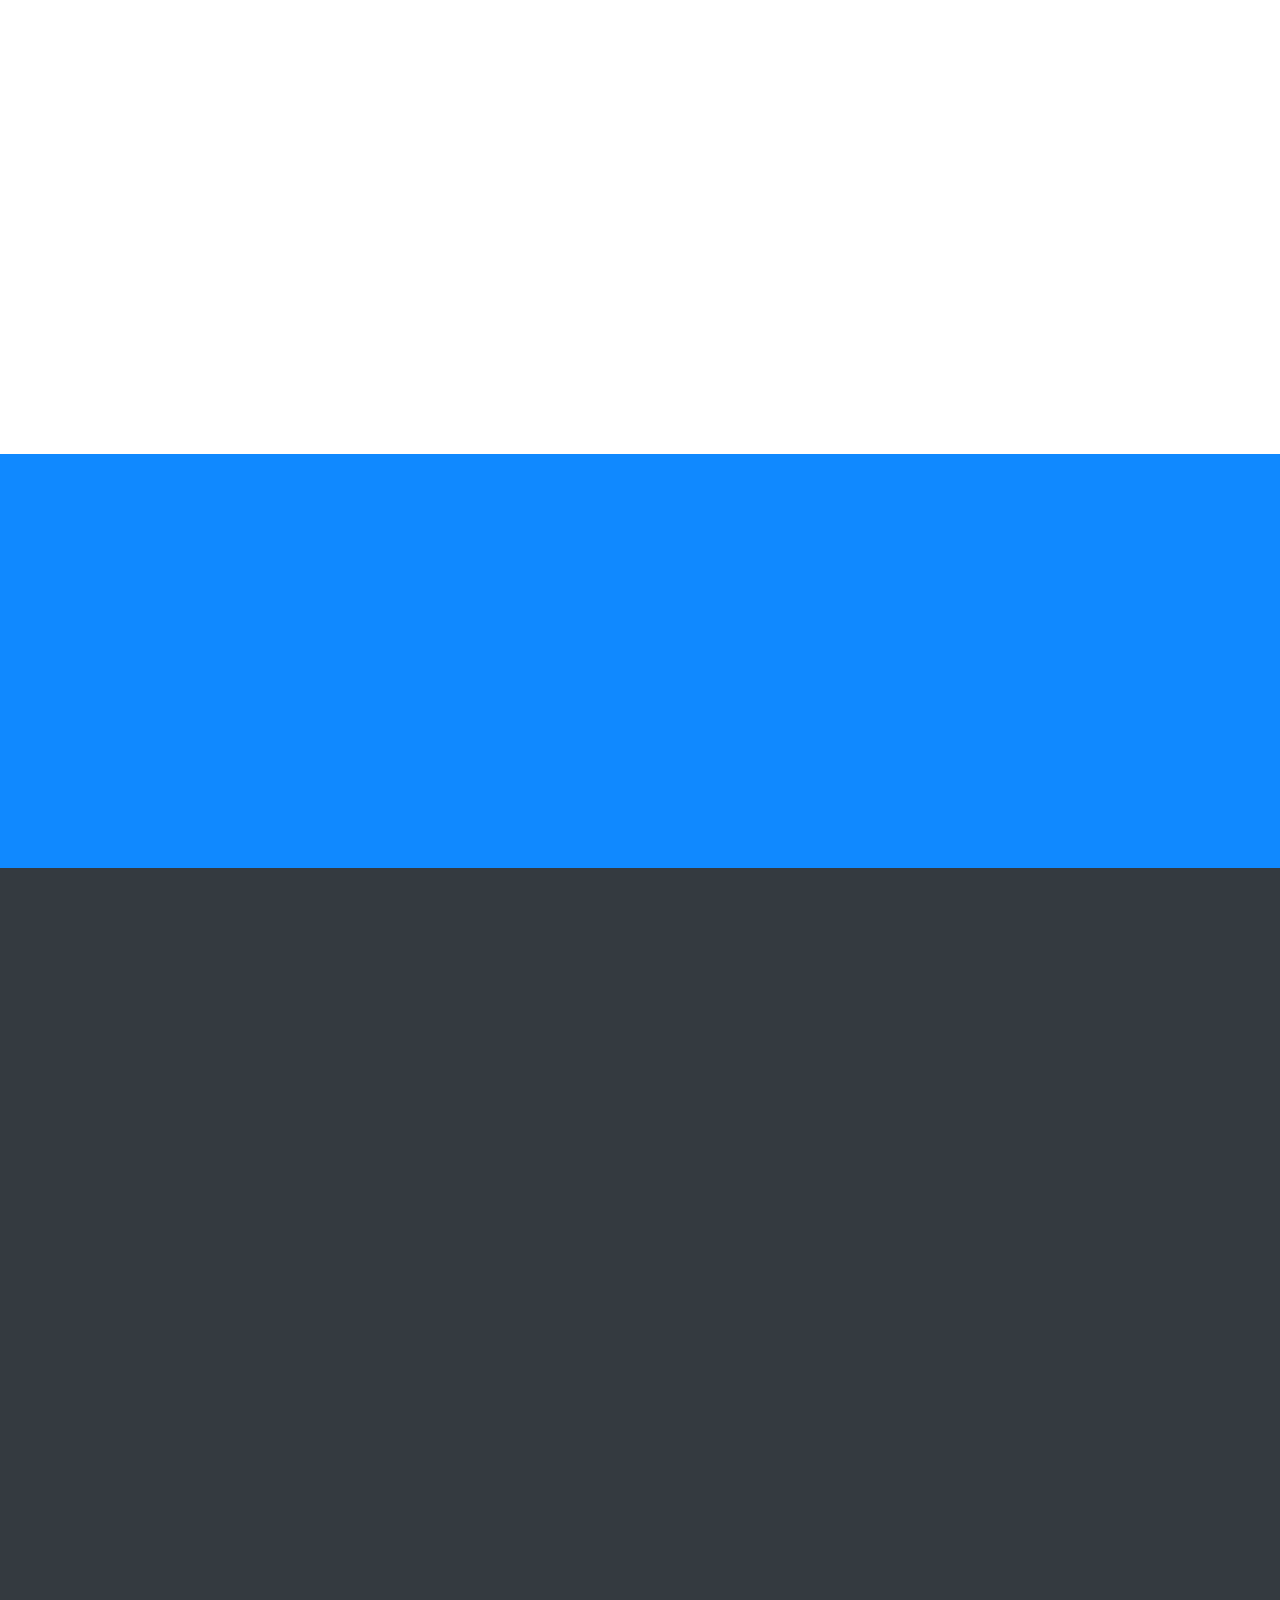
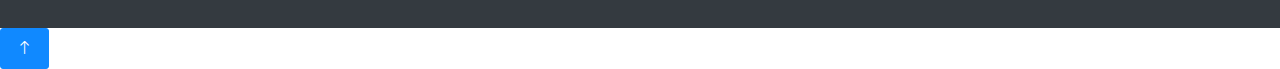
<file: service.html>
<!DOCTYPE html>
<html lang="en">

<head>
    <meta charset="utf-8">
    <title>AI.Tech - Artificial Intelligence HTML Template</title>
    <meta content="width=device-width, initial-scale=1.0" name="viewport">
    <meta content="" name="keywords">
    <meta content="" name="description">

    <!-- Favicon -->
    <link href="img/favicon.ico" rel="icon">

    <!-- Google Web Fonts -->
    <link rel="preconnect" href="https://fonts.googleapis.com">
    <link rel="preconnect" href="https://fonts.gstatic.com" crossorigin>
    <link href="https://fonts.googleapis.com/css2?family=Open+Sans:wght@400;600&family=Ubuntu:wght@500;700&display=swap"
        rel="stylesheet">

    <!-- Icon Font Stylesheet -->
    <link href="https://cdnjs.cloudflare.com/ajax/libs/font-awesome/5.10.0/css/all.min.css" rel="stylesheet">
    <link href="https://cdn.jsdelivr.net/npm/bootstrap-icons@1.4.1/font/bootstrap-icons.css" rel="stylesheet">

    <!-- Libraries Stylesheet -->
    <link href="lib/animate/animate.min.css" rel="stylesheet">
    <link href="lib/owlcarousel/assets/owl.carousel.min.css" rel="stylesheet">

    <!-- Customized Bootstrap Stylesheet -->
    <link href="css/bootstrap.min.css" rel="stylesheet">

    <!-- Template Stylesheet -->
    <link href="css/style.css" rel="stylesheet">
</head>

<body>
    <!-- Spinner Start -->
    <div id="spinner"
        class="show bg-white position-fixed translate-middle w-100 vh-100 top-50 start-50 d-flex align-items-center justify-content-center">
        <div class="spinner-grow text-primary" style="width: 3rem; height: 3rem;" role="status">
            <span class="sr-only">Loading...</span>
        </div>
    </div>
    <!-- Spinner End -->


    <!-- Navbar Start -->
    <div class="container-fluid sticky-top">
        <div class="container">
            <nav class="navbar navbar-expand-lg navbar-dark p-0">
                <a href="index.html" class="navbar-brand">
                    <h1 class="text-white">AI<span class="text-dark">.</span>Tech</h1>
                </a>
                <button type="button" class="navbar-toggler ms-auto me-0" data-bs-toggle="collapse"
                    data-bs-target="#navbarCollapse">
                    <span class="navbar-toggler-icon"></span>
                </button>
                <div class="collapse navbar-collapse" id="navbarCollapse">
                    <div class="navbar-nav ms-auto">
                        <a href="index.html" class="nav-item nav-link">Home</a>
                        <a href="about.html" class="nav-item nav-link">About</a>
                        <a href="service.html" class="nav-item nav-link active">Services</a>
                        <a href="project.html" class="nav-item nav-link">Projects</a>
                        <div class="nav-item dropdown">
                            <a href="#" class="nav-link dropdown-toggle" data-bs-toggle="dropdown">Pages</a>
                            <div class="dropdown-menu bg-light mt-2">
                                <a href="feature.html" class="dropdown-item">Features</a>
                                <a href="team.html" class="dropdown-item">Our Team</a>
                                <a href="faq.html" class="dropdown-item">FAQs</a>
                                <a href="testimonial.html" class="dropdown-item">Testimonial</a>
                                <a href="404.html" class="dropdown-item">404 Page</a>
                            </div>
                        </div>
                        <a href="contact.html" class="nav-item nav-link">Contact</a>
                    </div>
                    <butaton type="button" class="btn text-white p-0 d-none d-lg-block" data-bs-toggle="modal"
                        data-bs-target="#searchModal"><i class="fa fa-search"></i></butaton>
                </div>
            </nav>
        </div>
    </div>
    <!-- Navbar End -->


    <!-- Hero Start -->
    <div class="container-fluid pt-5 bg-primary hero-header">
        <div class="container pt-5">
            <div class="row g-5 pt-5">
                <div class="col-lg-6 align-self-center text-center text-lg-start mb-lg-5">
                    <h1 class="display-4 text-white mb-4 animated slideInRight">Our Services</h1>
                    <nav aria-label="breadcrumb">
                        <ol class="breadcrumb justify-content-center justify-content-lg-start mb-0">
                            <li class="breadcrumb-item"><a class="text-white" href="#">Home</a></li>
                            <li class="breadcrumb-item"><a class="text-white" href="#">Pages</a></li>
                            <li class="breadcrumb-item text-white active" aria-current="page">Our Services</li>
                        </ol>
                    </nav>
                </div>
                <div class="col-lg-6 align-self-end text-center text-lg-end">
                    <img class="img-fluid" src="img/hero-img.png" alt="" style="max-height: 300px;">
                </div>
            </div>
        </div>
    </div>
    <!-- Hero End -->


    <!-- Full Screen Search Start -->
    <div class="modal fade" id="searchModal" tabindex="-1">
        <div class="modal-dialog modal-fullscreen">
            <div class="modal-content" style="background: rgba(20, 24, 62, 0.7);">
                <div class="modal-header border-0">
                    <button type="button" class="btn btn-square bg-white btn-close" data-bs-dismiss="modal"
                        aria-label="Close"></button>
                </div>
                <div class="modal-body d-flex align-items-center justify-content-center">
                    <div class="input-group" style="max-width: 600px;">
                        <input type="text" class="form-control bg-transparent border-light p-3"
                            placeholder="Type search keyword">
                        <button class="btn btn-light px-4"><i class="bi bi-search"></i></button>
                    </div>
                </div>
            </div>
        </div>
    </div>
    <!-- Full Screen Search End -->


    <!-- Service Start -->
    <div class="container-fluid bg-light py-5">
        <div class="container py-5">
            <div class="row g-5 align-items-center">
                <div class="col-lg-5 wow fadeIn" data-wow-delay="0.1s">
                    <div class="btn btn-sm border rounded-pill text-primary px-3 mb-3">Our Services</div>
                    <h1 class="mb-4">Our Excellent AI Solutions for Your Business</h1>
                    <p class="mb-4">Tempor erat elitr rebum at clita. Diam dolor diam ipsum et tempor sit. Aliqu diam
                        amet diam et eos labore. Clita erat ipsum et lorem et sit, sed stet no labore lorem sit. Sanctus
                        clita duo justo et tempor eirmod magna dolore erat amet</p>
                    <a class="btn btn-primary rounded-pill px-4" href="">Read More</a>
                </div>
                <div class="col-lg-7">
                    <div class="row g-4">
                        <div class="col-md-6">
                            <div class="row g-4">
                                <div class="col-12 wow fadeIn" data-wow-delay="0.1s">
                                    <div class="service-item d-flex flex-column justify-content-center text-center rounded">
                                        <div class="service-icon btn-square">
                                            <i class="fa fa-home fa-2x"></i>
                                        </div>
                                        <h5 class="mb-3">Robotic Automation</h5>
                                        <p>Erat ipsum justo amet duo et elitr dolor, est duo duo eos lorem sed diam stet
                                            diam sed stet lorem.</p>
                                        <a class="btn px-3 mt-auto mx-auto" href="">Read More</a>
                                    </div>
                                </div>
                                <div class="col-12 wow fadeIn" data-wow-delay="0.5s">
                                    <div class="service-item d-flex flex-column justify-content-center text-center rounded">
                                        <div class="service-icon btn-square">
                                            <i class="fa fa-home fa-2x"></i>
                                        </div>
                                        <h5 class="mb-3">Machine learning</h5>
                                        <p>Erat ipsum justo amet duo et elitr dolor, est duo duo eos lorem sed diam stet
                                            diam sed stet lorem.</p>
                                        <a class="btn px-3 mt-auto mx-auto" href="">Read More</a>
                                    </div>
                                </div>
                            </div>
                        </div>
                        <div class="col-md-6 pt-md-4">
                            <div class="row g-4">
                                <div class="col-12 wow fadeIn" data-wow-delay="0.3s">
                                    <div class="service-item d-flex flex-column justify-content-center text-center rounded">
                                        <div class="service-icon btn-square">
                                            <i class="fa fa-home fa-2x"></i>
                                        </div>
                                        <h5 class="mb-3">Education & Science</h5>
                                        <p>Erat ipsum justo amet duo et elitr dolor, est duo duo eos lorem sed diam stet
                                            diam sed stet lorem.</p>
                                        <a class="btn px-3 mt-auto mx-auto" href="">Read More</a>
                                    </div>
                                </div>
                                <div class="col-12 wow fadeIn" data-wow-delay="0.7s">
                                    <div class="service-item d-flex flex-column justify-content-center text-center rounded">
                                        <div class="service-icon btn-square">
                                            <i class="fa fa-home fa-2x"></i>
                                        </div>
                                        <h5 class="mb-3">Predictive Analysis</h5>
                                        <p>Erat ipsum justo amet duo et elitr dolor, est duo duo eos lorem sed diam stet
                                            diam sed stet lorem.</p>
                                        <a class="btn px-3 mt-auto mx-auto" href="">Read More</a>
                                    </div>
                                </div>
                            </div>
                        </div>
                    </div>
                </div>
            </div>
        </div>
    </div>
    <!-- Service End -->


    <!-- Testimonial Start -->
    <div class="container-xxl py-5">
        <div class="container py-5">
            <div class="row g-5">
                <div class="col-lg-5 wow fadeIn" data-wow-delay="0.1s">
                    <div class="btn btn-sm border rounded-pill text-primary px-3 mb-3">Testimonial</div>
                    <h1 class="mb-4">What Say Our Clients!</h1>
                    <p class="mb-4">Tempor erat elitr rebum at clita. Diam dolor diam ipsum et tempor sit. Aliqu diam
                        amet diam et eos labore. Clita erat ipsum et lorem et sit, sed stet no labore lorem sit. Sanctus
                        clita duo justo et tempor eirmod magna dolore erat amet</p>
                    <a class="btn btn-primary rounded-pill px-4" href="">Read More</a>
                </div>
                <div class="col-lg-7 wow fadeIn" data-wow-delay="0.5s">
                    <div class="owl-carousel testimonial-carousel border-start border-primary">
                        <div class="testimonial-item ps-5">
                            <i class="fa fa-quote-left fa-2x text-primary mb-3"></i>
                            <p class="fs-4">Aliqu diam amet diam et eos labore. Clita erat ipsum et lorem et sit, sed stet no labore lorem sit. Sanctus clita duo justo et tempor eirmod magna dolore erat amet</p>
                            <div class="d-flex align-items-center">
                                <img class="img-fluid flex-shrink-0 rounded-circle" src="img/testimonial-1.jpg"
                                    style="width: 60px; height: 60px;">
                                <div class="ps-3">
                                    <h5 class="mb-1">Client Name</h5>
                                    <span>Profession</span>
                                </div>
                            </div>
                        </div>
                        <div class="testimonial-item ps-5">
                            <i class="fa fa-quote-left fa-2x text-primary mb-3"></i>
                            <p class="fs-4">Aliqu diam amet diam et eos labore. Clita erat ipsum et lorem et sit, sed stet no labore lorem sit. Sanctus clita duo justo et tempor eirmod magna dolore erat amet</p>
                            <div class="d-flex align-items-center">
                                <img class="img-fluid flex-shrink-0 rounded-circle" src="img/testimonial-2.jpg"
                                    style="width: 60px; height: 60px;">
                                <div class="ps-3">
                                    <h5 class="mb-1">Client Name</h5>
                                    <span>Profession</span>
                                </div>
                            </div>
                        </div>
                        <div class="testimonial-item ps-5">
                            <i class="fa fa-quote-left fa-2x text-primary mb-3"></i>
                            <p class="fs-4">Aliqu diam amet diam et eos labore. Clita erat ipsum et lorem et sit, sed stet no labore lorem sit. Sanctus clita duo justo et tempor eirmod magna dolore erat amet</p>
                            <div class="d-flex align-items-center">
                                <img class="img-fluid flex-shrink-0 rounded-circle" src="img/testimonial-3.jpg"
                                    style="width: 60px; height: 60px;">
                                <div class="ps-3">
                                    <h5 class="mb-1">Client Name</h5>
                                    <span>Profession</span>
                                </div>
                            </div>
                        </div>
                    </div>
                </div>
            </div>
        </div>
    </div>
    <!-- Testimonial End -->


    <!-- Newsletter Start -->
    <div class="container-fluid bg-primary newsletter py-5">
        <div class="container">
            <div class="row g-5 align-items-center">
                <div class="col-md-5 ps-lg-0 pt-5 pt-md-0 text-start wow fadeIn" data-wow-delay="0.3s">
                    <img class="img-fluid" src="img/newsletter.png" alt="">
                </div>
                <div class="col-md-7 py-5 newsletter-text wow fadeIn" data-wow-delay="0.5s">
                    <div class="btn btn-sm border rounded-pill text-white px-3 mb-3">Newsletter</div>
                    <h1 class="text-white mb-4">Let's subscribe the newsletter</h1>
                    <div class="position-relative w-100 mt-3 mb-2">
                        <input class="form-control border-0 rounded-pill w-100 ps-4 pe-5" type="text"
                            placeholder="Enter Your Email" style="height: 48px;">
                        <button type="button" class="btn shadow-none position-absolute top-0 end-0 mt-1 me-2"><i
                                class="fa fa-paper-plane text-primary fs-4"></i></button>
                    </div>
                    <small class="text-white-50">Diam sed sed dolor stet amet eirmod</small>
                </div>
            </div>
        </div>
    </div>
    <!-- Newsletter End -->


    <!-- Footer Start -->
    <div class="container-fluid bg-dark text-white-50 footer pt-5">
        <div class="container py-5">
            <div class="row g-5">
                <div class="col-md-6 col-lg-3 wow fadeIn" data-wow-delay="0.1s">
                    <a href="index.html" class="d-inline-block mb-3">
                        <h1 class="text-white">AI<span class="text-primary">.</span>Tech</h1>
                    </a>
                    <p class="mb-0">Tempor erat elitr rebum at clita. Diam dolor diam ipsum et tempor sit. Aliqu diam
                        amet diam et eos labore. Clita erat ipsum et lorem et sit, sed stet no labore lorem sit. Sanctus
                        clita duo justo et tempor</p>
                </div>
                <div class="col-md-6 col-lg-3 wow fadeIn" data-wow-delay="0.3s">
                    <h5 class="text-white mb-4">Get In Touch</h5>
                    <p><i class="fa fa-map-marker-alt me-3"></i>123 Street, New York, USA</p>
                    <p><i class="fa fa-phone-alt me-3"></i>+012 345 67890</p>
                    <p><i class="fa fa-envelope me-3"></i>info@example.com</p>
                    <div class="d-flex pt-2">
                        <a class="btn btn-outline-light btn-social" href=""><i class="fab fa-twitter"></i></a>
                        <a class="btn btn-outline-light btn-social" href=""><i class="fab fa-facebook-f"></i></a>
                        <a class="btn btn-outline-light btn-social" href=""><i class="fab fa-youtube"></i></a>
                        <a class="btn btn-outline-light btn-social" href=""><i class="fab fa-instagram"></i></a>
                        <a class="btn btn-outline-light btn-social" href=""><i class="fab fa-linkedin-in"></i></a>
                    </div>
                </div>
                <div class="col-md-6 col-lg-3 wow fadeIn" data-wow-delay="0.5s">
                    <h5 class="text-white mb-4">Popular Link</h5>
                    <a class="btn btn-link" href="">About Us</a>
                    <a class="btn btn-link" href="">Contact Us</a>
                    <a class="btn btn-link" href="">Privacy Policy</a>
                    <a class="btn btn-link" href="">Terms & Condition</a>
                    <a class="btn btn-link" href="">Career</a>
                </div>
                <div class="col-md-6 col-lg-3 wow fadeIn" data-wow-delay="0.7s">
                    <h5 class="text-white mb-4">Our Services</h5>
                    <a class="btn btn-link" href="">Robotic Automation</a>
                    <a class="btn btn-link" href="">Machine learning</a>
                    <a class="btn btn-link" href="">Predictive Analysis</a>
                    <a class="btn btn-link" href="">Data Science</a>
                    <a class="btn btn-link" href="">Robot Technology</a>
                </div>
            </div>
        </div>
        <div class="container wow fadeIn" data-wow-delay="0.1s">
            <div class="copyright">
                <div class="row">
                    <div class="col-md-6 text-center text-md-start mb-3 mb-md-0">
                        &copy; <a class="border-bottom" href="#">Your Site Name</a>, All Right Reserved.

                        <!--/*** This template is free as long as you keep the footer author’s credit link/attribution link/backlink. If you'd like to use the template without the footer author’s credit link/attribution link/backlink, you can purchase the Credit Removal License from "https://htmlcodex.com/credit-removal". Thank you for your support. ***/-->
                        Designed By <a class="border-bottom" href="https://htmlcodex.com">HTML Codex</a> Distributed By <a class="border-bottom" href="https://themewagon.com">ThemeWagon</a>
                    </div>
                    <div class="col-md-6 text-center text-md-end">
                        <div class="footer-menu">
                            <a href="">Home</a>
                            <a href="">Cookies</a>
                            <a href="">Help</a>
                            <a href="">FAQs</a>
                        </div>
                    </div>
                </div>
            </div>
        </div>
    </div>
    <!-- Footer End -->


    <!-- Back to Top -->
    <a href="#" class="btn btn-lg btn-primary btn-lg-square back-to-top pt-2"><i class="bi bi-arrow-up"></i></a>


    <!-- JavaScript Libraries -->
    <script src="https://ajax.googleapis.com/ajax/libs/jquery/3.6.1/jquery.min.js"></script>
    <script src="https://cdn.jsdelivr.net/npm/bootstrap@5.0.0/dist/js/bootstrap.bundle.min.js"></script>
    <script src="lib/wow/wow.min.js"></script>
    <script src="lib/easing/easing.min.js"></script>
    <script src="lib/waypoints/waypoints.min.js"></script>
    <script src="lib/counterup/counterup.min.js"></script>
    <script src="lib/owlcarousel/owl.carousel.min.js"></script>

    <!-- Template Javascript -->
    <script src="js/main.js"></script>
</body>

</html>
</file>
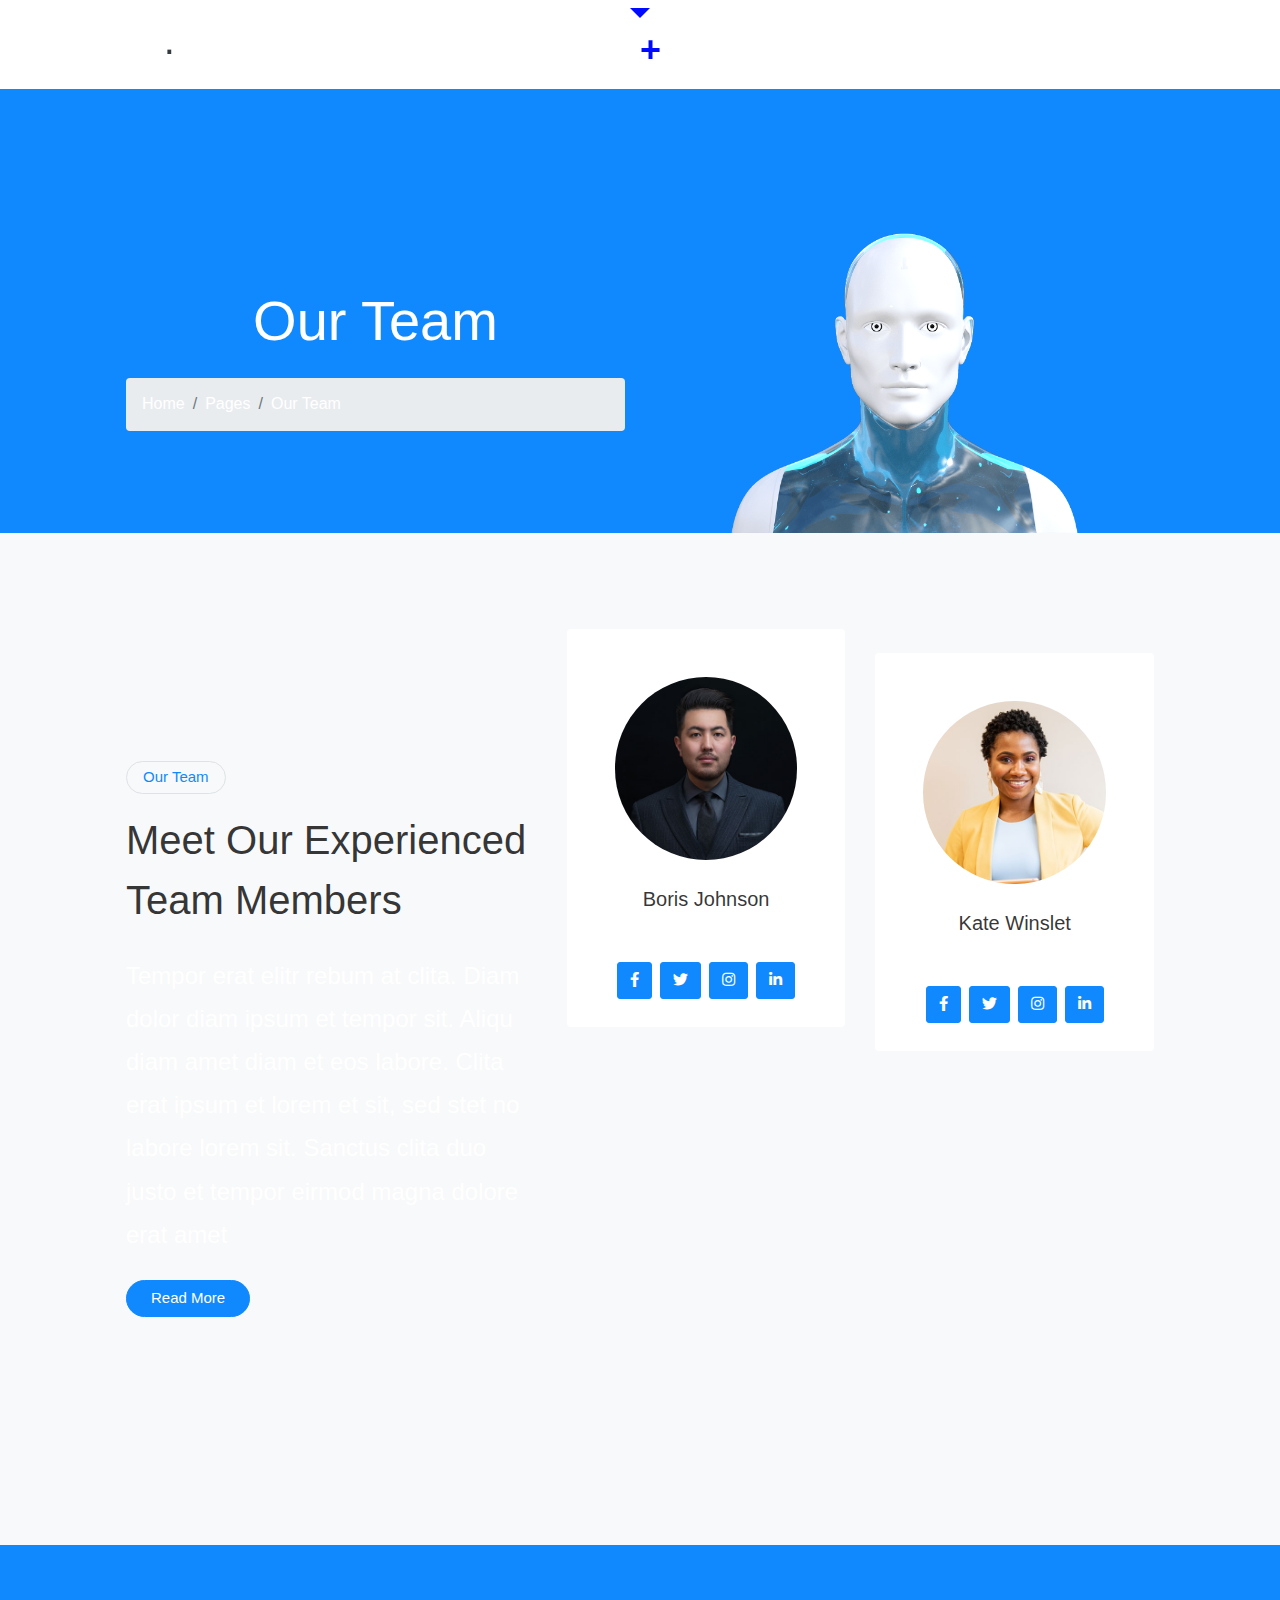
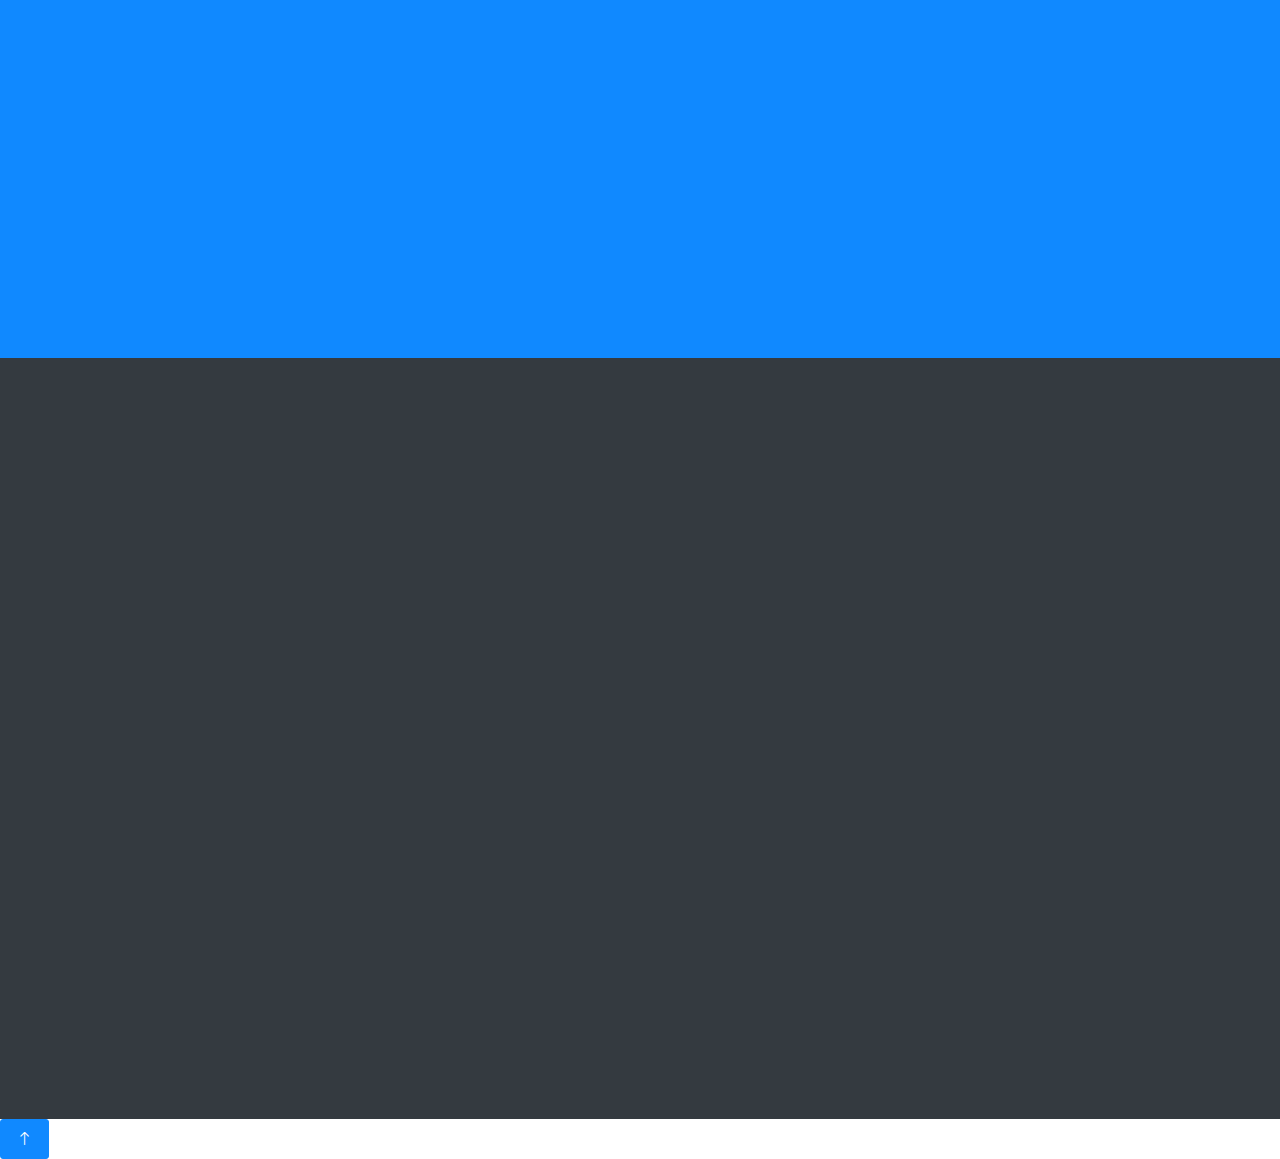
<file: team.html>
<!DOCTYPE html>
<html lang="en">

<head>
    <meta charset="utf-8">
    <title>AI.Tech - Artificial Intelligence HTML Template</title>
    <meta content="width=device-width, initial-scale=1.0" name="viewport">
    <meta content="" name="keywords">
    <meta content="" name="description">

    <!-- Favicon -->
    <link href="img/favicon.ico" rel="icon">

    <!-- Google Web Fonts -->
    <link rel="preconnect" href="https://fonts.googleapis.com">
    <link rel="preconnect" href="https://fonts.gstatic.com" crossorigin>
    <link href="https://fonts.googleapis.com/css2?family=Open+Sans:wght@400;600&family=Ubuntu:wght@500;700&display=swap"
        rel="stylesheet">

    <!-- Icon Font Stylesheet -->
    <link href="https://cdnjs.cloudflare.com/ajax/libs/font-awesome/5.10.0/css/all.min.css" rel="stylesheet">
    <link href="https://cdn.jsdelivr.net/npm/bootstrap-icons@1.4.1/font/bootstrap-icons.css" rel="stylesheet">

    <!-- Libraries Stylesheet -->
    <link href="lib/animate/animate.min.css" rel="stylesheet">
    <link href="lib/owlcarousel/assets/owl.carousel.min.css" rel="stylesheet">

    <!-- Customized Bootstrap Stylesheet -->
    <link href="css/bootstrap.min.css" rel="stylesheet">

    <!-- Template Stylesheet -->
    <link href="css/style.css" rel="stylesheet">
</head>

<body>
    <!-- Spinner Start -->
    <div id="spinner"
        class="show bg-white position-fixed translate-middle w-100 vh-100 top-50 start-50 d-flex align-items-center justify-content-center">
        <div class="spinner-grow text-primary" style="width: 3rem; height: 3rem;" role="status">
            <span class="sr-only">Loading...</span>
        </div>
    </div>
    <!-- Spinner End -->


    <!-- Navbar Start -->
    <div class="container-fluid sticky-top">
        <div class="container">
            <nav class="navbar navbar-expand-lg navbar-dark p-0">
                <a href="index.html" class="navbar-brand">
                    <h1 class="text-white">AI<span class="text-dark">.</span>Tech</h1>
                </a>
                <button type="button" class="navbar-toggler ms-auto me-0" data-bs-toggle="collapse"
                    data-bs-target="#navbarCollapse">
                    <span class="navbar-toggler-icon"></span>
                </button>
                <div class="collapse navbar-collapse" id="navbarCollapse">
                    <div class="navbar-nav ms-auto">
                        <a href="index.html" class="nav-item nav-link">Home</a>
                        <a href="about.html" class="nav-item nav-link">About</a>
                        <a href="service.html" class="nav-item nav-link">Services</a>
                        <a href="project.html" class="nav-item nav-link">Projects</a>
                        <div class="nav-item dropdown">
                            <a href="#" class="nav-link dropdown-toggle active" data-bs-toggle="dropdown">Pages</a>
                            <div class="dropdown-menu bg-light mt-2">
                                <a href="feature.html" class="dropdown-item">Features</a>
                                <a href="team.html" class="dropdown-item active">Our Team</a>
                                <a href="faq.html" class="dropdown-item">FAQs</a>
                                <a href="testimonial.html" class="dropdown-item">Testimonial</a>
                                <a href="404.html" class="dropdown-item">404 Page</a>
                            </div>
                        </div>
                        <a href="contact.html" class="nav-item nav-link">Contact</a>
                    </div>
                    <butaton type="button" class="btn text-white p-0 d-none d-lg-block" data-bs-toggle="modal"
                        data-bs-target="#searchModal"><i class="fa fa-search"></i></butaton>
                </div>
            </nav>
        </div>
    </div>
    <!-- Navbar End -->


    <!-- Hero Start -->
    <div class="container-fluid pt-5 bg-primary hero-header">
        <div class="container pt-5">
            <div class="row g-5 pt-5">
                <div class="col-lg-6 align-self-center text-center text-lg-start mb-lg-5">
                    <h1 class="display-4 text-white mb-4 animated slideInRight">Our Team</h1>
                    <nav aria-label="breadcrumb">
                        <ol class="breadcrumb justify-content-center justify-content-lg-start mb-0">
                            <li class="breadcrumb-item"><a class="text-white" href="#">Home</a></li>
                            <li class="breadcrumb-item"><a class="text-white" href="#">Pages</a></li>
                            <li class="breadcrumb-item text-white active" aria-current="page">Our Team</li>
                        </ol>
                    </nav>
                </div>
                <div class="col-lg-6 align-self-end text-center text-lg-end">
                    <img class="img-fluid" src="img/hero-img.png" alt="" style="max-height: 300px;">
                </div>
            </div>
        </div>
    </div>
    <!-- Hero End -->


    <!-- Full Screen Search Start -->
    <div class="modal fade" id="searchModal" tabindex="-1">
        <div class="modal-dialog modal-fullscreen">
            <div class="modal-content" style="background: rgba(20, 24, 62, 0.7);">
                <div class="modal-header border-0">
                    <button type="button" class="btn btn-square bg-white btn-close" data-bs-dismiss="modal"
                        aria-label="Close"></button>
                </div>
                <div class="modal-body d-flex align-items-center justify-content-center">
                    <div class="input-group" style="max-width: 600px;">
                        <input type="text" class="form-control bg-transparent border-light p-3"
                            placeholder="Type search keyword">
                        <button class="btn btn-light px-4"><i class="bi bi-search"></i></button>
                    </div>
                </div>
            </div>
        </div>
    </div>
    <!-- Full Screen Search End -->


    <!-- Team Start -->
    <div class="container-fluid bg-light py-5">
        <div class="container py-5">
            <div class="row g-5 align-items-center">
                <div class="col-lg-5 wow fadeIn" data-wow-delay="0.1s">
                    <div class="btn btn-sm border rounded-pill text-primary px-3 mb-3">Our Team</div>
                    <h1 class="mb-4">Meet Our Experienced Team Members</h1>
                    <p class="mb-4">Tempor erat elitr rebum at clita. Diam dolor diam ipsum et tempor sit. Aliqu diam
                        amet diam et eos labore. Clita erat ipsum et lorem et sit, sed stet no labore lorem sit. Sanctus
                        clita duo justo et tempor eirmod magna dolore erat amet</p>
                    <a class="btn btn-primary rounded-pill px-4" href="">Read More</a>
                </div>
                <div class="col-lg-7">
                    <div class="row g-4">
                        <div class="col-md-6">
                            <div class="row g-4">
                                <div class="col-12 wow fadeIn" data-wow-delay="0.1s">
                                    <div class="team-item bg-white text-center rounded p-4 pt-0">
                                        <img class="img-fluid rounded-circle p-4" src="img/team-1.jpg" alt="">
                                        <h5 class="mb-0">Boris Johnson</h5>
                                        <small>Founder & CEO</small>
                                        <div class="d-flex justify-content-center mt-3">
                                            <a class="btn btn-square btn-primary m-1" href=""><i
                                                    class="fab fa-facebook-f"></i></a>
                                            <a class="btn btn-square btn-primary m-1" href=""><i
                                                    class="fab fa-twitter"></i></a>
                                            <a class="btn btn-square btn-primary m-1" href=""><i
                                                    class="fab fa-instagram"></i></a>
                                            <a class="btn btn-square btn-primary m-1" href=""><i
                                                    class="fab fa-linkedin-in"></i></a>
                                        </div>
                                    </div>
                                </div>
                                <div class="col-12 wow fadeIn" data-wow-delay="0.5s">
                                    <div class="team-item bg-white text-center rounded p-4 pt-0">
                                        <img class="img-fluid rounded-circle p-4" src="img/team-2.jpg" alt="">
                                        <h5 class="mb-0">Adam Crew</h5>
                                        <small>Executive Manager</small>
                                        <div class="d-flex justify-content-center mt-3">
                                            <a class="btn btn-square btn-primary m-1" href=""><i
                                                    class="fab fa-facebook-f"></i></a>
                                            <a class="btn btn-square btn-primary m-1" href=""><i
                                                    class="fab fa-twitter"></i></a>
                                            <a class="btn btn-square btn-primary m-1" href=""><i
                                                    class="fab fa-instagram"></i></a>
                                            <a class="btn btn-square btn-primary m-1" href=""><i
                                                    class="fab fa-linkedin-in"></i></a>
                                        </div>
                                    </div>
                                </div>
                            </div>
                        </div>
                        <div class="col-md-6 pt-md-4">
                            <div class="row g-4">
                                <div class="col-12 wow fadeIn" data-wow-delay="0.3s">
                                    <div class="team-item bg-white text-center rounded p-4 pt-0">
                                        <img class="img-fluid rounded-circle p-4" src="img/team-3.jpg" alt="">
                                        <h5 class="mb-0">Kate Winslet</h5>
                                        <small>Co Founder</small>
                                        <div class="d-flex justify-content-center mt-3">
                                            <a class="btn btn-square btn-primary m-1" href=""><i
                                                    class="fab fa-facebook-f"></i></a>
                                            <a class="btn btn-square btn-primary m-1" href=""><i
                                                    class="fab fa-twitter"></i></a>
                                            <a class="btn btn-square btn-primary m-1" href=""><i
                                                    class="fab fa-instagram"></i></a>
                                            <a class="btn btn-square btn-primary m-1" href=""><i
                                                    class="fab fa-linkedin-in"></i></a>
                                        </div>
                                    </div>
                                </div>
                                <div class="col-12 wow fadeIn" data-wow-delay="0.7s">
                                    <div class="team-item bg-white text-center rounded p-4 pt-0">
                                        <img class="img-fluid rounded-circle p-4" src="img/team-4.jpg" alt="">
                                        <h5 class="mb-0">Cody Gardner</h5>
                                        <small>Project Manager</small>
                                        <div class="d-flex justify-content-center mt-3">
                                            <a class="btn btn-square btn-primary m-1" href=""><i
                                                    class="fab fa-facebook-f"></i></a>
                                            <a class="btn btn-square btn-primary m-1" href=""><i
                                                    class="fab fa-twitter"></i></a>
                                            <a class="btn btn-square btn-primary m-1" href=""><i
                                                    class="fab fa-instagram"></i></a>
                                            <a class="btn btn-square btn-primary m-1" href=""><i
                                                    class="fab fa-linkedin-in"></i></a>
                                        </div>
                                    </div>
                                </div>
                            </div>
                        </div>
                    </div>
                </div>
            </div>
        </div>
    </div>
    <!-- Team End -->


    <!-- Newsletter Start -->
    <div class="container-fluid bg-primary newsletter py-5">
        <div class="container">
            <div class="row g-5 align-items-center">
                <div class="col-md-5 ps-lg-0 pt-5 pt-md-0 text-start wow fadeIn" data-wow-delay="0.3s">
                    <img class="img-fluid" src="img/newsletter.png" alt="">
                </div>
                <div class="col-md-7 py-5 newsletter-text wow fadeIn" data-wow-delay="0.5s">
                    <div class="btn btn-sm border rounded-pill text-white px-3 mb-3">Newsletter</div>
                    <h1 class="text-white mb-4">Let's subscribe the newsletter</h1>
                    <div class="position-relative w-100 mt-3 mb-2">
                        <input class="form-control border-0 rounded-pill w-100 ps-4 pe-5" type="text"
                            placeholder="Enter Your Email" style="height: 48px;">
                        <button type="button" class="btn shadow-none position-absolute top-0 end-0 mt-1 me-2"><i
                                class="fa fa-paper-plane text-primary fs-4"></i></button>
                    </div>
                    <small class="text-white-50">Diam sed sed dolor stet amet eirmod</small>
                </div>
            </div>
        </div>
    </div>
    <!-- Newsletter End -->


    <!-- Footer Start -->
    <div class="container-fluid bg-dark text-white-50 footer pt-5">
        <div class="container py-5">
            <div class="row g-5">
                <div class="col-md-6 col-lg-3 wow fadeIn" data-wow-delay="0.1s">
                    <a href="index.html" class="d-inline-block mb-3">
                        <h1 class="text-white">AI<span class="text-primary">.</span>Tech</h1>
                    </a>
                    <p class="mb-0">Tempor erat elitr rebum at clita. Diam dolor diam ipsum et tempor sit. Aliqu diam
                        amet diam et eos labore. Clita erat ipsum et lorem et sit, sed stet no labore lorem sit. Sanctus
                        clita duo justo et tempor</p>
                </div>
                <div class="col-md-6 col-lg-3 wow fadeIn" data-wow-delay="0.3s">
                    <h5 class="text-white mb-4">Get In Touch</h5>
                    <p><i class="fa fa-map-marker-alt me-3"></i>123 Street, New York, USA</p>
                    <p><i class="fa fa-phone-alt me-3"></i>+012 345 67890</p>
                    <p><i class="fa fa-envelope me-3"></i>info@example.com</p>
                    <div class="d-flex pt-2">
                        <a class="btn btn-outline-light btn-social" href=""><i class="fab fa-twitter"></i></a>
                        <a class="btn btn-outline-light btn-social" href=""><i class="fab fa-facebook-f"></i></a>
                        <a class="btn btn-outline-light btn-social" href=""><i class="fab fa-youtube"></i></a>
                        <a class="btn btn-outline-light btn-social" href=""><i class="fab fa-instagram"></i></a>
                        <a class="btn btn-outline-light btn-social" href=""><i class="fab fa-linkedin-in"></i></a>
                    </div>
                </div>
                <div class="col-md-6 col-lg-3 wow fadeIn" data-wow-delay="0.5s">
                    <h5 class="text-white mb-4">Popular Link</h5>
                    <a class="btn btn-link" href="">About Us</a>
                    <a class="btn btn-link" href="">Contact Us</a>
                    <a class="btn btn-link" href="">Privacy Policy</a>
                    <a class="btn btn-link" href="">Terms & Condition</a>
                    <a class="btn btn-link" href="">Career</a>
                </div>
                <div class="col-md-6 col-lg-3 wow fadeIn" data-wow-delay="0.7s">
                    <h5 class="text-white mb-4">Our Services</h5>
                    <a class="btn btn-link" href="">Robotic Automation</a>
                    <a class="btn btn-link" href="">Machine learning</a>
                    <a class="btn btn-link" href="">Predictive Analysis</a>
                    <a class="btn btn-link" href="">Data Science</a>
                    <a class="btn btn-link" href="">Robot Technology</a>
                </div>
            </div>
        </div>
        <div class="container wow fadeIn" data-wow-delay="0.1s">
            <div class="copyright">
                <div class="row">
                    <div class="col-md-6 text-center text-md-start mb-3 mb-md-0">
                        &copy; <a class="border-bottom" href="#">Your Site Name</a>, All Right Reserved.

                        <!--/*** This template is free as long as you keep the footer author’s credit link/attribution link/backlink. If you'd like to use the template without the footer author’s credit link/attribution link/backlink, you can purchase the Credit Removal License from "https://htmlcodex.com/credit-removal". Thank you for your support. ***/-->
                        Designed By <a class="border-bottom" href="https://htmlcodex.com">HTML Codex</a> Distributed By <a class="border-bottom" href="https://themewagon.com">ThemeWagon</a>
                    </div>
                    <div class="col-md-6 text-center text-md-end">
                        <div class="footer-menu">
                            <a href="">Home</a>
                            <a href="">Cookies</a>
                            <a href="">Help</a>
                            <a href="">FAQs</a>
                        </div>
                    </div>
                </div>
            </div>
        </div>
    </div>
    <!-- Footer End -->


    <!-- Back to Top -->
    <a href="#" class="btn btn-lg btn-primary btn-lg-square back-to-top pt-2"><i class="bi bi-arrow-up"></i></a>


    <!-- JavaScript Libraries -->
    <script src="https://ajax.googleapis.com/ajax/libs/jquery/3.6.1/jquery.min.js"></script>
    <script src="https://cdn.jsdelivr.net/npm/bootstrap@5.0.0/dist/js/bootstrap.bundle.min.js"></script>
    <script src="lib/wow/wow.min.js"></script>
    <script src="lib/easing/easing.min.js"></script>
    <script src="lib/waypoints/waypoints.min.js"></script>
    <script src="lib/counterup/counterup.min.js"></script>
    <script src="lib/owlcarousel/owl.carousel.min.js"></script>

    <!-- Template Javascript -->
    <script src="js/main.js"></script>
</body>

</html>
</file>
